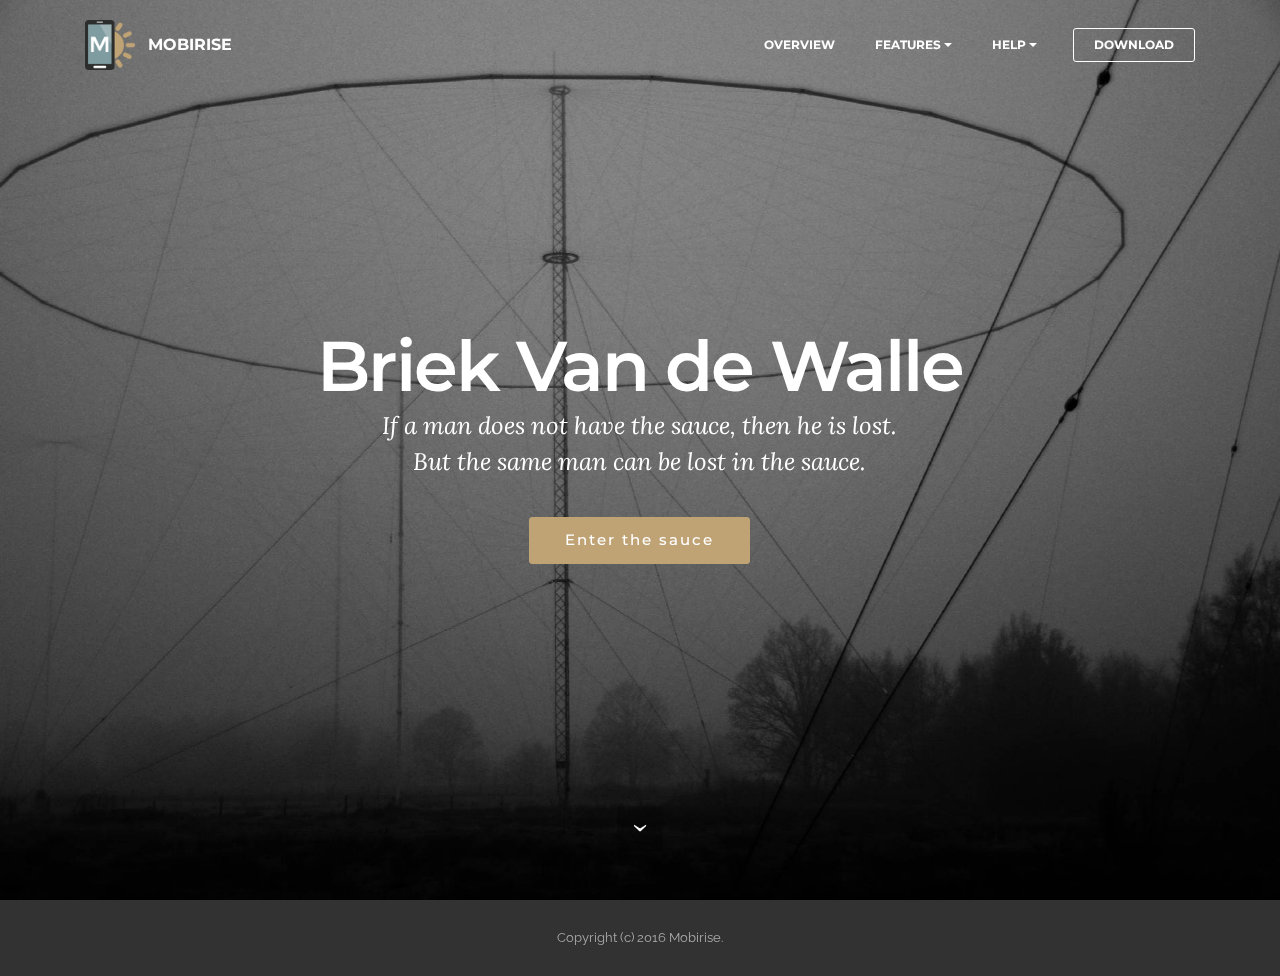
<file: index.html>
<!DOCTYPE html>
<html>
<head>
  <!-- Site made with Mobirise Website Builder v3.9.2, https://mobirise.com -->
  <meta charset="UTF-8">
  <meta http-equiv="X-UA-Compatible" content="IE=edge">
  <meta name="generator" content="Mobirise v3.9.2, mobirise.com">
  <meta name="viewport" content="width=device-width, initial-scale=1">
  <link rel="shortcut icon" href="assets/images/logo.png" type="image/x-icon">
  <meta name="description" content="">
  
  <link rel="stylesheet" href="https://fonts.googleapis.com/css?family=Lora:400,700,400italic,700italic&amp;subset=latin">
  <link rel="stylesheet" href="https://fonts.googleapis.com/css?family=Montserrat:400,700">
  <link rel="stylesheet" href="https://fonts.googleapis.com/css?family=Raleway:100,100i,200,200i,300,300i,400,400i,500,500i,600,600i,700,700i,800,800i,900,900i">
  <link rel="stylesheet" href="assets/bootstrap-material-design-font/css/material.css">
  <link rel="stylesheet" href="assets/tether/tether.min.css">
  <link rel="stylesheet" href="assets/bootstrap/css/bootstrap.min.css">
  <link rel="stylesheet" href="assets/animate.css/animate.min.css">
  <link rel="stylesheet" href="assets/dropdown/css/style.css">
  <link rel="stylesheet" href="assets/theme/css/style.css">
  <link rel="stylesheet" href="assets/mobirise/css/mbr-additional.css" type="text/css">
  
  
  
</head>
<body>
<section id="menu-0">

    <nav class="navbar navbar-dropdown bg-color transparent navbar-fixed-top">
        <div class="container">

            <div class="mbr-table">
                <div class="mbr-table-cell">

                    <div class="navbar-brand">
                        <a href="https://mobirise.com" class="navbar-logo"><img src="assets/images/logo.png" alt="Mobirise"></a>
                        <a class="navbar-caption" href="https://mobirise.com">MOBIRISE</a>
                    </div>

                </div>
                <div class="mbr-table-cell">

                    <button class="navbar-toggler pull-xs-right hidden-md-up" type="button" data-toggle="collapse" data-target="#exCollapsingNavbar">
                        <div class="hamburger-icon"></div>
                    </button>

                    <ul class="nav-dropdown collapse pull-xs-right nav navbar-nav navbar-toggleable-sm" id="exCollapsingNavbar"><li class="nav-item"><a class="nav-link link" href="https://mobirise.com/">OVERVIEW</a></li><li class="nav-item dropdown"><a class="nav-link link dropdown-toggle" data-toggle="dropdown-submenu" href="https://mobirise.com/">FEATURES</a><div class="dropdown-menu"><a class="dropdown-item" href="https://mobirise.com/">Mobile friendly</a><a class="dropdown-item" href="https://mobirise.com/">Based on Bootstrap</a><div class="dropdown"><a class="dropdown-item dropdown-toggle" data-toggle="dropdown-submenu" href="https://mobirise.com/">Trendy blocks</a><div class="dropdown-menu dropdown-submenu"><a class="dropdown-item" href="https://mobirise.com/">Image/content slider</a><a class="dropdown-item" href="https://mobirise.com/">Contact forms</a><a class="dropdown-item" href="https://mobirise.com/">Image gallery</a><a class="dropdown-item" href="https://mobirise.com/">Mobile menu</a><a class="dropdown-item" href="https://mobirise.com/">Google maps</a><a class="dropdown-item" href="https://mobirise.com/">Social buttons</a><a class="dropdown-item" href="https://mobirise.com/">Google fonts</a><a class="dropdown-item" href="https://mobirise.com/">Video background</a></div></div><a class="dropdown-item" href="https://mobirise.com/">Host anywhere</a></div></li><li class="nav-item dropdown"><a class="nav-link link dropdown-toggle" data-toggle="dropdown-submenu" href="https://mobirise.com/">HELP</a><div class="dropdown-menu"><a class="dropdown-item" href="http://forums.mobirise.com/">Forum</a><a class="dropdown-item" href="https://mobirise.com/">Tutorials</a><a class="dropdown-item" href="https://mobirise.com/">Contact us</a></div></li><li class="nav-item nav-btn"><a class="nav-link btn btn-white btn-white-outline" href="https://mobirise.com/">DOWNLOAD</a></li></ul>
                    <button hidden="" class="navbar-toggler navbar-close" type="button" data-toggle="collapse" data-target="#exCollapsingNavbar">
                        <div class="close-icon"></div>
                    </button>

                </div>
            </div>

        </div>
    </nav>

</section>

<section class="engine"><a rel="external" href="https://mobirise.com">top html website creator</a></section><section class="mbr-section mbr-section-hero mbr-section-full mbr-parallax-background mbr-section-with-arrow" id="header1-1" style="background-image: url(assets/images/beeld-4-2000x1324-84.jpg);">

    

    <div class="mbr-table-cell">

        <div class="container">
            <div class="row">
                <div class="mbr-section col-md-10 col-md-offset-1 text-xs-center">

                    <h1 class="mbr-section-title display-1">Briek Van de Walle</h1>
                    <p class="mbr-section-lead lead">If a man does not have the sauce, then he is lost.<br>But the same man can be lost in the sauce.</p>
                    <div class="mbr-section-btn"><a class="btn btn-lg btn-primary" href="https://mobirise.com">Enter the sauce</a> </div>
                </div>
            </div>
        </div>
    </div>

    <div class="mbr-arrow mbr-arrow-floating" aria-hidden="true"><a href="#footer1-2"><i class="mbr-arrow-icon"></i></a></div>

</section>

<footer class="mbr-small-footer mbr-section mbr-section-nopadding" id="footer1-2" style="background-color: rgb(50, 50, 50); padding-top: 1.75rem; padding-bottom: 1.75rem;">
    
    <div class="container">
        <p class="text-xs-center">Copyright (c) 2016 Mobirise.</p>
    </div>
</footer>


  <script src="assets/web/assets/jquery/jquery.min.js"></script>
  <script src="assets/tether/tether.min.js"></script>
  <script src="assets/bootstrap/js/bootstrap.min.js"></script>
  <script src="assets/smooth-scroll/SmoothScroll.js"></script>
  <script src="assets/viewportChecker/jquery.viewportchecker.js"></script>
  <script src="assets/dropdown/js/script.min.js"></script>
  <script src="assets/touchSwipe/jquery.touchSwipe.min.js"></script>
  <script src="assets/jarallax/jarallax.js"></script>
  <script src="assets/theme/js/script.js"></script>
  
  
  <input name="animation" type="hidden">
  </body>
</html>
</file>
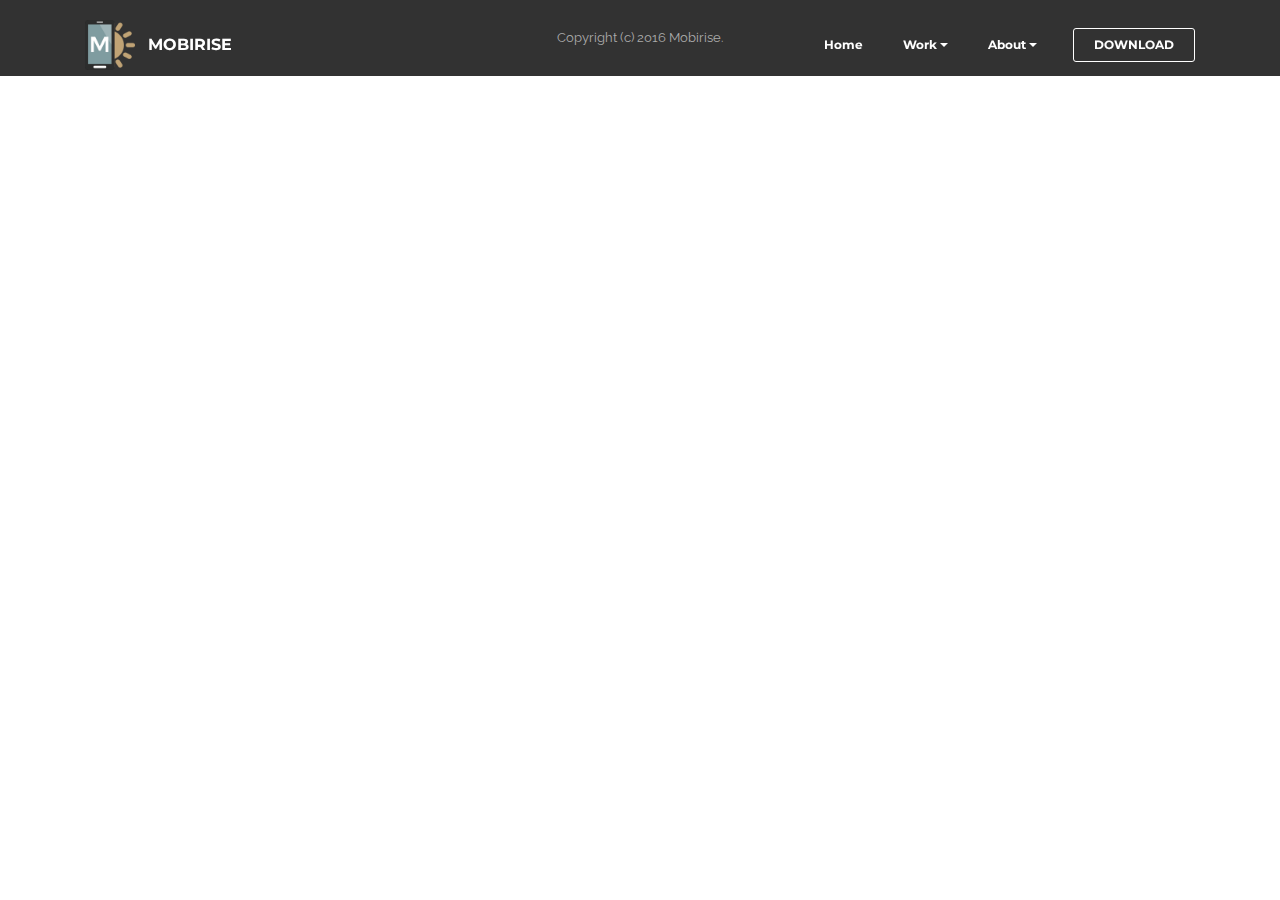
<file: page2.html>
<!DOCTYPE html>
<html>
<head>
  <!-- Site made with Mobirise Website Builder v3.9.2, https://mobirise.com -->
  <meta charset="UTF-8">
  <meta http-equiv="X-UA-Compatible" content="IE=edge">
  <meta name="generator" content="Mobirise v3.9.2, mobirise.com">
  <meta name="viewport" content="width=device-width, initial-scale=1">
  <link rel="shortcut icon" href="assets/images/logo.png" type="image/x-icon">
  <meta name="description" content="">
  
  <link rel="stylesheet" href="https://fonts.googleapis.com/css?family=Lora:400,700,400italic,700italic&amp;subset=latin">
  <link rel="stylesheet" href="https://fonts.googleapis.com/css?family=Montserrat:400,700">
  <link rel="stylesheet" href="https://fonts.googleapis.com/css?family=Raleway:100,100i,200,200i,300,300i,400,400i,500,500i,600,600i,700,700i,800,800i,900,900i">
  <link rel="stylesheet" href="assets/bootstrap-material-design-font/css/material.css">
  <link rel="stylesheet" href="assets/tether/tether.min.css">
  <link rel="stylesheet" href="assets/bootstrap/css/bootstrap.min.css">
  <link rel="stylesheet" href="assets/animate.css/animate.min.css">
  <link rel="stylesheet" href="assets/dropdown/css/style.css">
  <link rel="stylesheet" href="assets/theme/css/style.css">
  <link rel="stylesheet" href="assets/mobirise/css/mbr-additional.css" type="text/css">
  
  
  
</head>
<body>
<section id="menu-8">

    <nav class="navbar navbar-dropdown bg-color transparent navbar-fixed-top">
        <div class="container">

            <div class="mbr-table">
                <div class="mbr-table-cell">

                    <div class="navbar-brand">
                        <a href="https://mobirise.com" class="navbar-logo"><img src="assets/images/logo.png" alt="Mobirise"></a>
                        <a class="navbar-caption" href="https://mobirise.com">MOBIRISE</a>
                    </div>

                </div>
                <div class="mbr-table-cell">

                    <button class="navbar-toggler pull-xs-right hidden-md-up" type="button" data-toggle="collapse" data-target="#exCollapsingNavbar">
                        <div class="hamburger-icon"></div>
                    </button>

                    <ul class="nav-dropdown collapse pull-xs-right nav navbar-nav navbar-toggleable-sm" id="exCollapsingNavbar"><li class="nav-item"><a class="nav-link link" href="https://mobirise.com/">Home</a></li><li class="nav-item dropdown"><a class="nav-link link dropdown-toggle" data-toggle="dropdown-submenu" href="https://mobirise.com/" aria-expanded="false">Work</a><div class="dropdown-menu"><a class="dropdown-item" href="https://mobirise.com/">Mobile friendly</a><a class="dropdown-item" href="https://mobirise.com/">Based on Bootstrap</a><div class="dropdown"><a class="dropdown-item dropdown-toggle" data-toggle="dropdown-submenu" href="https://mobirise.com/">Trendy blocks</a><div class="dropdown-menu dropdown-submenu"><a class="dropdown-item" href="https://mobirise.com/">Image/content slider</a><a class="dropdown-item" href="https://mobirise.com/">Contact forms</a><a class="dropdown-item" href="https://mobirise.com/">Image gallery</a><a class="dropdown-item" href="https://mobirise.com/">Mobile menu</a><a class="dropdown-item" href="https://mobirise.com/">Google maps</a><a class="dropdown-item" href="https://mobirise.com/">Social buttons</a><a class="dropdown-item" href="https://mobirise.com/">Google fonts</a><a class="dropdown-item" href="https://mobirise.com/">Video background</a></div></div><a class="dropdown-item" href="https://mobirise.com/">Host anywhere</a></div></li><li class="nav-item dropdown"><a class="nav-link link dropdown-toggle" data-toggle="dropdown-submenu" href="https://mobirise.com/" aria-expanded="false">About</a><div class="dropdown-menu"><a class="dropdown-item" href="http://forums.mobirise.com/">Forum</a><a class="dropdown-item" href="https://mobirise.com/">Tutorials</a><a class="dropdown-item" href="https://mobirise.com/">Contact us</a></div></li><li class="nav-item nav-btn"><a class="nav-link btn btn-white btn-white-outline" href="https://mobirise.com/">DOWNLOAD</a></li></ul>
                    <button hidden="" class="navbar-toggler navbar-close" type="button" data-toggle="collapse" data-target="#exCollapsingNavbar">
                        <div class="close-icon"></div>
                    </button>

                </div>
            </div>

        </div>
    </nav>

</section>

<section class="engine"><a rel="external" href="https://mobirise.com">easy drag and drop website development software</a></section><footer class="mbr-small-footer mbr-section mbr-section-nopadding mbr-after-navbar" id="footer1-9" style="background-color: rgb(50, 50, 50); padding-top: 1.75rem; padding-bottom: 1.75rem;">
    
    <div class="container">
        <p class="text-xs-center">Copyright (c) 2016 Mobirise.</p>
    </div>
</footer>


  <script src="assets/web/assets/jquery/jquery.min.js"></script>
  <script src="assets/tether/tether.min.js"></script>
  <script src="assets/bootstrap/js/bootstrap.min.js"></script>
  <script src="assets/smooth-scroll/SmoothScroll.js"></script>
  <script src="assets/viewportChecker/jquery.viewportchecker.js"></script>
  <script src="assets/dropdown/js/script.min.js"></script>
  <script src="assets/touchSwipe/jquery.touchSwipe.min.js"></script>
  <script src="assets/theme/js/script.js"></script>
  
  
  <input name="animation" type="hidden">
  </body>
</html>
</file>
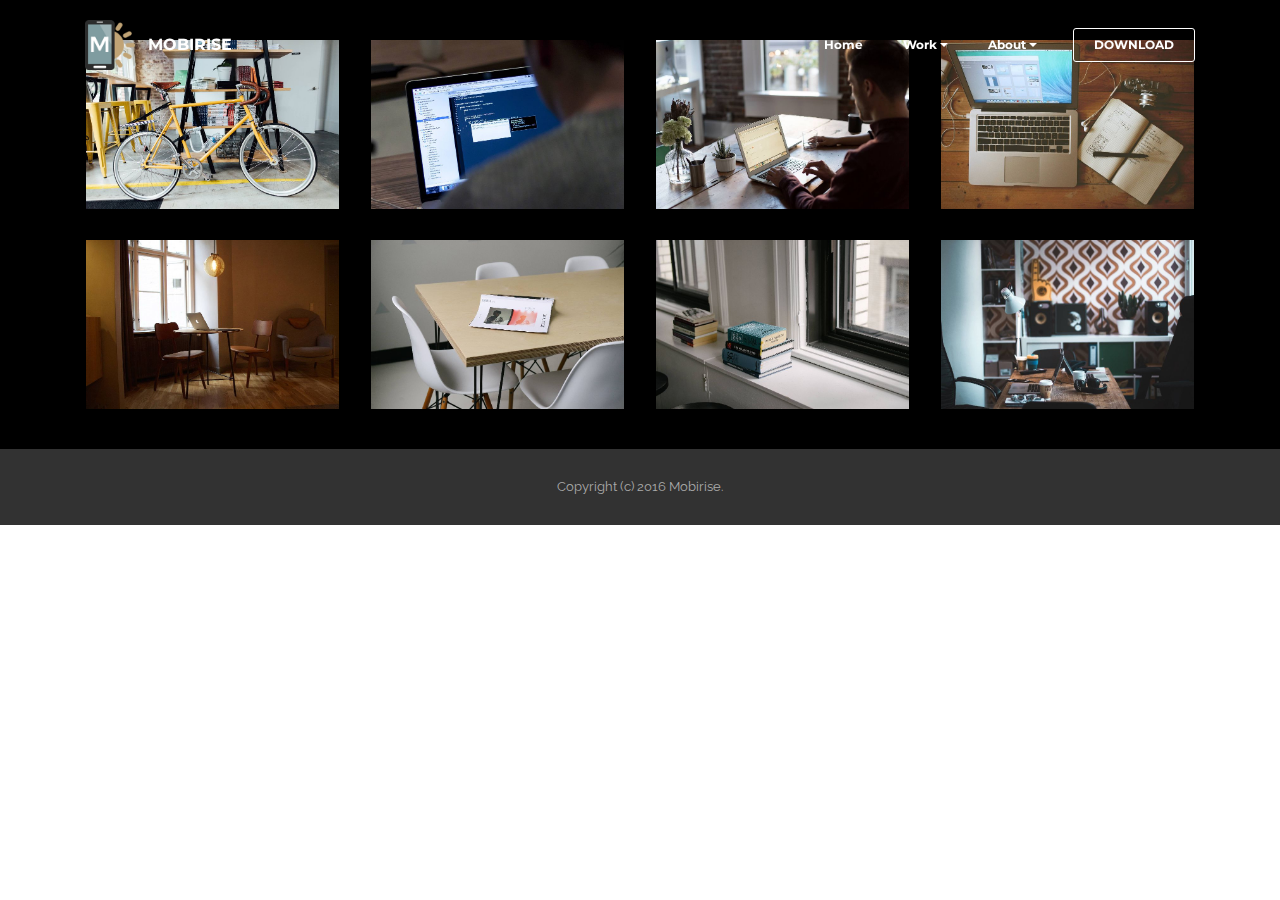
<file: Work.html>
<!DOCTYPE html>
<html>
<head>
  <!-- Site made with Mobirise Website Builder v3.9.2, https://mobirise.com -->
  <meta charset="UTF-8">
  <meta http-equiv="X-UA-Compatible" content="IE=edge">
  <meta name="generator" content="Mobirise v3.9.2, mobirise.com">
  <meta name="viewport" content="width=device-width, initial-scale=1">
  <link rel="shortcut icon" href="assets/images/logo.png" type="image/x-icon">
  <meta name="description" content="">
  
  <link rel="stylesheet" href="https://fonts.googleapis.com/css?family=Lora:400,700,400italic,700italic&amp;subset=latin">
  <link rel="stylesheet" href="https://fonts.googleapis.com/css?family=Montserrat:400,700">
  <link rel="stylesheet" href="https://fonts.googleapis.com/css?family=Raleway:100,100i,200,200i,300,300i,400,400i,500,500i,600,600i,700,700i,800,800i,900,900i">
  <link rel="stylesheet" href="assets/bootstrap-material-design-font/css/material.css">
  <link rel="stylesheet" href="assets/et-line-font-plugin/style.css">
  <link rel="stylesheet" href="assets/tether/tether.min.css">
  <link rel="stylesheet" href="assets/bootstrap/css/bootstrap.min.css">
  <link rel="stylesheet" href="assets/animate.css/animate.min.css">
  <link rel="stylesheet" href="assets/dropdown/css/style.css">
  <link rel="stylesheet" href="assets/theme/css/style.css">
  <link rel="stylesheet" href="assets/mobirise-gallery/style.css">
  <link rel="stylesheet" href="assets/mobirise/css/mbr-additional.css" type="text/css">
  
  
  
</head>
<body>
<section id="menu-5">

    <nav class="navbar navbar-dropdown bg-color transparent navbar-fixed-top">
        <div class="container">

            <div class="mbr-table">
                <div class="mbr-table-cell">

                    <div class="navbar-brand">
                        <a href="https://mobirise.com" class="navbar-logo"><img src="assets/images/logo.png" alt="Mobirise"></a>
                        <a class="navbar-caption" href="https://mobirise.com">MOBIRISE</a>
                    </div>

                </div>
                <div class="mbr-table-cell">

                    <button class="navbar-toggler pull-xs-right hidden-md-up" type="button" data-toggle="collapse" data-target="#exCollapsingNavbar">
                        <div class="hamburger-icon"></div>
                    </button>

                    <ul class="nav-dropdown collapse pull-xs-right nav navbar-nav navbar-toggleable-sm" id="exCollapsingNavbar"><li class="nav-item"><a class="nav-link link" href="https://mobirise.com/">Home</a></li><li class="nav-item dropdown"><a class="nav-link link dropdown-toggle" data-toggle="dropdown-submenu" href="https://mobirise.com/" aria-expanded="false">Work</a><div class="dropdown-menu"><a class="dropdown-item" href="https://mobirise.com/">Mobile friendly</a><a class="dropdown-item" href="https://mobirise.com/">Based on Bootstrap</a><div class="dropdown"><a class="dropdown-item dropdown-toggle" data-toggle="dropdown-submenu" href="https://mobirise.com/">Trendy blocks</a><div class="dropdown-menu dropdown-submenu"><a class="dropdown-item" href="https://mobirise.com/">Image/content slider</a><a class="dropdown-item" href="https://mobirise.com/">Contact forms</a><a class="dropdown-item" href="https://mobirise.com/">Image gallery</a><a class="dropdown-item" href="https://mobirise.com/">Mobile menu</a><a class="dropdown-item" href="https://mobirise.com/">Google maps</a><a class="dropdown-item" href="https://mobirise.com/">Social buttons</a><a class="dropdown-item" href="https://mobirise.com/">Google fonts</a><a class="dropdown-item" href="https://mobirise.com/">Video background</a></div></div><a class="dropdown-item" href="https://mobirise.com/">Host anywhere</a></div></li><li class="nav-item dropdown"><a class="nav-link link dropdown-toggle" data-toggle="dropdown-submenu" href="https://mobirise.com/" aria-expanded="false">About</a><div class="dropdown-menu"><a class="dropdown-item" href="http://forums.mobirise.com/">Forum</a><a class="dropdown-item" href="https://mobirise.com/">Tutorials</a><a class="dropdown-item" href="https://mobirise.com/">Contact us</a></div></li><li class="nav-item nav-btn"><a class="nav-link btn btn-white btn-white-outline" href="https://mobirise.com/">DOWNLOAD</a></li></ul>
                    <button hidden="" class="navbar-toggler navbar-close" type="button" data-toggle="collapse" data-target="#exCollapsingNavbar">
                        <div class="close-icon"></div>
                    </button>

                </div>
            </div>

        </div>
    </nav>

</section>

<section class="engine"><a rel="external" href="https://mobirise.com">easy bootstrap web page generator</a></section><section class="mbr-gallery mbr-section mbr-section-nopadding mbr-slider-carousel mbr-after-navbar" id="gallery3-7" data-filter="false" style="background-color: rgb(0, 0, 0); padding-top: 1.5rem; padding-bottom: 1.5rem;">
    <!-- Filter -->
    

    <!-- Gallery -->
    <div class="mbr-gallery-row container">
        <div class=" mbr-gallery-layout-default">
            <div>
                <div>
                    <div class="mbr-gallery-item mbr-gallery-item__mobirise3 mbr-gallery-item--p1" data-tags="Awesome" data-video-url="false">
                        <div href="#lb-gallery3-7" data-slide-to="0" data-toggle="modal">
                            
                            

                            <img alt="" src="assets/images/bike-small.jpg">
                            
                            <span class="icon-focus"></span>
                            
                        </div>
                    </div><div class="mbr-gallery-item mbr-gallery-item__mobirise3 mbr-gallery-item--p1" data-tags="Responsive" data-video-url="false">
                        <div href="#lb-gallery3-7" data-slide-to="1" data-toggle="modal">
                            
                            

                            <img alt="" src="assets/images/code-man-small.jpg">
                            
                            <span class="icon-focus"></span>
                            
                        </div>
                    </div><div class="mbr-gallery-item mbr-gallery-item__mobirise3 mbr-gallery-item--p1" data-tags="Creative" data-video-url="false">
                        <div href="#lb-gallery3-7" data-slide-to="2" data-toggle="modal">
                            
                            

                            <img alt="" src="assets/images/coworkers-small.jpg">
                            
                            <span class="icon-focus"></span>
                            
                        </div>
                    </div><div class="mbr-gallery-item mbr-gallery-item__mobirise3 mbr-gallery-item--p1" data-tags="Animated" data-video-url="false">
                        <div href="#lb-gallery3-7" data-slide-to="3" data-toggle="modal">
                            
                            

                            <img alt="" src="assets/images/desktop-small.jpg">
                            
                            <span class="icon-focus"></span>
                            
                        </div>
                    </div><div class="mbr-gallery-item mbr-gallery-item__mobirise3 mbr-gallery-item--p1" data-tags="Awesome" data-video-url="false">
                        <div href="#lb-gallery3-7" data-slide-to="4" data-toggle="modal">
                            
                            

                            <img alt="" src="assets/images/room-laptop-small.jpg">
                            
                            <span class="icon-focus"></span>
                            
                        </div>
                    </div><div class="mbr-gallery-item mbr-gallery-item__mobirise3 mbr-gallery-item--p1" data-tags="Beautiful" data-video-url="false">
                        <div href="#lb-gallery3-7" data-slide-to="5" data-toggle="modal">
                            
                            

                            <img alt="" src="assets/images/table-small.jpg">
                            
                            <span class="icon-focus"></span>
                            
                        </div>
                    </div><div class="mbr-gallery-item mbr-gallery-item__mobirise3 mbr-gallery-item--p1" data-tags="Responsive" data-video-url="false">
                        <div href="#lb-gallery3-7" data-slide-to="6" data-toggle="modal">
                            
                            

                            <img alt="" src="assets/images/windows-books-small.jpg">
                            
                            <span class="icon-focus"></span>
                            
                        </div>
                    </div><div class="mbr-gallery-item mbr-gallery-item__mobirise3 mbr-gallery-item--p1" data-tags="Animated" data-video-url="false">
                        <div href="#lb-gallery3-7" data-slide-to="7" data-toggle="modal">
                            
                            

                            <img alt="" src="assets/images/working-area-small.jpg">
                            
                            <span class="icon-focus"></span>
                            
                        </div>
                    </div>
                </div>
            </div>
            <div class="clearfix"></div>
        </div>
    </div>

    <!-- Lightbox -->
    <div data-app-prevent-settings="" class="mbr-slider modal fade carousel slide" tabindex="-1" data-keyboard="true" data-interval="false" id="lb-gallery3-7">
        <div class="modal-dialog">
            <div class="modal-content">
                <div class="modal-body">
                    <ol class="carousel-indicators">
                        <li data-app-prevent-settings="" data-target="#lb-gallery3-7" class=" active" data-slide-to="0"></li><li data-app-prevent-settings="" data-target="#lb-gallery3-7" data-slide-to="1"></li><li data-app-prevent-settings="" data-target="#lb-gallery3-7" data-slide-to="2"></li><li data-app-prevent-settings="" data-target="#lb-gallery3-7" data-slide-to="3"></li><li data-app-prevent-settings="" data-target="#lb-gallery3-7" data-slide-to="4"></li><li data-app-prevent-settings="" data-target="#lb-gallery3-7" data-slide-to="5"></li><li data-app-prevent-settings="" data-target="#lb-gallery3-7" data-slide-to="6"></li><li data-app-prevent-settings="" data-target="#lb-gallery3-7" data-slide-to="7"></li>
                    </ol>
                    <div class="carousel-inner">
                        <div class="carousel-item active">
                            <img alt="" src="assets/images/bike.jpg">
                        </div><div class="carousel-item">
                            <img alt="" src="assets/images/code-man.jpg">
                        </div><div class="carousel-item">
                            <img alt="" src="assets/images/coworkers.jpg">
                        </div><div class="carousel-item">
                            <img alt="" src="assets/images/desktop.jpg">
                        </div><div class="carousel-item">
                            <img alt="" src="assets/images/room-laptop.jpg">
                        </div><div class="carousel-item">
                            <img alt="" src="assets/images/table.jpg">
                        </div><div class="carousel-item">
                            <img alt="" src="assets/images/windows-books.jpg">
                        </div><div class="carousel-item">
                            <img alt="" src="assets/images/working-area.jpg">
                        </div>
                    </div>
                    <a class="left carousel-control" role="button" data-slide="prev" href="#lb-gallery3-7">
                        <span class="icon-prev" aria-hidden="true"></span>
                        <span class="sr-only">Previous</span>
                    </a>
                    <a class="right carousel-control" role="button" data-slide="next" href="#lb-gallery3-7">
                        <span class="icon-next" aria-hidden="true"></span>
                        <span class="sr-only">Next</span>
                    </a>

                    <a class="close" href="#" role="button" data-dismiss="modal">
                        <span aria-hidden="true">×</span>
                        <span class="sr-only">Close</span>
                    </a>
                </div>
            </div>
        </div>
    </div>
</section>

<footer class="mbr-small-footer mbr-section mbr-section-nopadding" id="footer1-6" style="background-color: rgb(50, 50, 50); padding-top: 1.75rem; padding-bottom: 1.75rem;">
    
    <div class="container">
        <p class="text-xs-center">Copyright (c) 2016 Mobirise.</p>
    </div>
</footer>


  <script src="assets/web/assets/jquery/jquery.min.js"></script>
  <script src="assets/tether/tether.min.js"></script>
  <script src="assets/bootstrap/js/bootstrap.min.js"></script>
  <script src="assets/smooth-scroll/SmoothScroll.js"></script>
  <script src="assets/viewportChecker/jquery.viewportchecker.js"></script>
  <script src="assets/dropdown/js/script.min.js"></script>
  <script src="assets/touchSwipe/jquery.touchSwipe.min.js"></script>
  <script src="assets/masonry/masonry.pkgd.min.js"></script>
  <script src="assets/imagesloaded/imagesloaded.pkgd.min.js"></script>
  <script src="assets/bootstrap-carousel-swipe/bootstrap-carousel-swipe.js"></script>
  <script src="assets/theme/js/script.js"></script>
  <script src="assets/mobirise-gallery/player.min.js"></script>
  <script src="assets/mobirise-gallery/script.js"></script>
  
  
  <input name="animation" type="hidden">
  </body>
</html>
</file>
<file: assets/bootstrap-material-design-font/css/material.css>
@font-face {
  font-family: 'Material-Design-Icons';
  src: url('../fonts/Material-Design-Icons.eot?3ocs8m');
  src: url('../fonts/Material-Design-Icons.eot?#iefix3ocs8m') format('embedded-opentype'), url('../fonts/Material-Design-Icons.woff?3ocs8m') format('woff'), url('../fonts/Material-Design-Icons.ttf?3ocs8m') format('truetype'), url('../fonts/Material-Design-Icons.svg?3ocs8m#Material-Design-Icons') format('svg');
  font-weight: normal;
  font-style: normal;
}
[class^="mdi-"],
[class*="mdi-"] {
  speak: none;
  display: inline-block;
  font-style: normal;
  font-variant:normal;
  font-weight:normal;
  /*font-size:24px;*/
  line-height:1;
  font-family:'Material-Design-Icons' !important;
  text-rendering: auto;
  
  -webkit-font-smoothing: antialiased;
  -moz-osx-font-smoothing: grayscale;
  -webkit-transform: translate(0, 0);
      -ms-transform: translate(0, 0);
          transform: translate(0, 0);
}
[class^="mdi-"]:before,
[class*="mdi-"]:before {
  display: inline-block;
  speak: none;
  text-decoration: inherit;
}
[class^="mdi-"].pull-left,
[class*="mdi-"].pull-left {
  margin-right: .3em;
}
[class^="mdi-"].pull-right,
[class*="mdi-"].pull-right {
  margin-left: .3em;
}
[class^="mdi-"].mdi-lg:before,
[class*="mdi-"].mdi-lg:before,
[class^="mdi-"].mdi-lg:after,
[class*="mdi-"].mdi-lg:after {
  font-size: 1.33333333em;
  line-height: 0.75em;
  vertical-align: -15%;
}
[class^="mdi-"].mdi-2x:before,
[class*="mdi-"].mdi-2x:before,
[class^="mdi-"].mdi-2x:after,
[class*="mdi-"].mdi-2x:after {
  font-size: 2em;
}
[class^="mdi-"].mdi-3x:before,
[class*="mdi-"].mdi-3x:before,
[class^="mdi-"].mdi-3x:after,
[class*="mdi-"].mdi-3x:after {
  font-size: 3em;
}
[class^="mdi-"].mdi-4x:before,
[class*="mdi-"].mdi-4x:before,
[class^="mdi-"].mdi-4x:after,
[class*="mdi-"].mdi-4x:after {
  font-size: 4em;
}
[class^="mdi-"].mdi-5x:before,
[class*="mdi-"].mdi-5x:before,
[class^="mdi-"].mdi-5x:after,
[class*="mdi-"].mdi-5x:after {
  font-size: 5em;
}
[class^="mdi-device-signal-cellular-"]:after,
[class^="mdi-device-battery-"]:after,
[class^="mdi-device-battery-charging-"]:after,
[class^="mdi-device-signal-cellular-connected-no-internet-"]:after,
[class^="mdi-device-signal-wifi-"]:after,
[class^="mdi-device-signal-wifi-statusbar-not-connected"]:after,
.mdi-device-network-wifi:after {
  opacity: .3;
  position: absolute;
  left: 0;
  top: 0;
  z-index: 1;
  display: inline-block;
  speak: none;
  text-decoration: inherit;
}
[class^="mdi-device-signal-cellular-"]:after {
  content: "\e758";
}
[class^="mdi-device-battery-"]:after {
  content: "\e735";
}
[class^="mdi-device-battery-charging-"]:after {
  content: "\e733";
}
[class^="mdi-device-signal-cellular-connected-no-internet-"]:after {
  content: "\e75d";
}
[class^="mdi-device-signal-wifi-"]:after,
.mdi-device-network-wifi:after {
  content: "\e765";
}
[class^="mdi-device-signal-wifi-statusbasr-not-connected"]:after {
  content: "\e8f7";
}
.mdi-device-signal-cellular-off:after,
.mdi-device-signal-cellular-null:after,
.mdi-device-signal-cellular-no-sim:after,
.mdi-device-signal-wifi-off:after,
.mdi-device-signal-wifi-4-bar:after,
.mdi-device-signal-cellular-4-bar:after,
.mdi-device-battery-alert:after,
.mdi-device-signal-cellular-connected-no-internet-4-bar:after,
.mdi-device-battery-std:after,
.mdi-device-battery-full .mdi-device-battery-unknown:after {
  content: "";
}
.mdi-fw {
  width: 1.28571429em;
  text-align: center;
}
.mdi-ul {
  padding-left: 0;
  margin-left: 2.14285714em;
  list-style-type: none;
}
.mdi-ul > li {
  position: relative;
}
.mdi-li {
  position: absolute;
  left: -2.14285714em;
  width: 2.14285714em;
  top: 0.14285714em;
  text-align: center;
}
.mdi-li.mdi-lg {
  left: -1.85714286em;
}
.mdi-border {
  padding: .2em .25em .15em;
  border: solid 0.08em #eeeeee;
  border-radius: .1em;
}
.mdi-spin {
  -webkit-animation: mdi-spin 2s infinite linear;
  animation: mdi-spin 2s infinite linear;
  -webkit-transform-origin: 50% 50%;
  -ms-transform-origin: 50% 50%;
      transform-origin: 50% 50%;
}
.mdi-pulse {
  -webkit-animation: mdi-spin 1s steps(8) infinite;
  animation: mdi-spin 1s steps(8) infinite;
  -webkit-transform-origin: 50% 50%;
  -ms-transform-origin: 50% 50%;
      transform-origin: 50% 50%;
}
@-webkit-keyframes mdi-spin {
  0% {
    -webkit-transform: rotate(0deg);
    transform: rotate(0deg);
  }
  100% {
    -webkit-transform: rotate(359deg);
    transform: rotate(359deg);
  }
}
@keyframes mdi-spin {
  0% {
    -webkit-transform: rotate(0deg);
    transform: rotate(0deg);
  }
  100% {
    -webkit-transform: rotate(359deg);
    transform: rotate(359deg);
  }
}
.mdi-rotate-90 {
  filter: progid:DXImageTransform.Microsoft.BasicImage(rotation=1);
  -webkit-transform: rotate(90deg);
  -ms-transform: rotate(90deg);
  transform: rotate(90deg);
}
.mdi-rotate-180 {
  filter: progid:DXImageTransform.Microsoft.BasicImage(rotation=2);
  -webkit-transform: rotate(180deg);
  -ms-transform: rotate(180deg);
  transform: rotate(180deg);
}
.mdi-rotate-270 {
  filter: progid:DXImageTransform.Microsoft.BasicImage(rotation=3);
  -webkit-transform: rotate(270deg);
  -ms-transform: rotate(270deg);
  transform: rotate(270deg);
}
.mdi-flip-horizontal {
  filter: progid:DXImageTransform.Microsoft.BasicImage(rotation=0, mirror=1);
  -webkit-transform: scale(-1, 1);
  -ms-transform: scale(-1, 1);
  transform: scale(-1, 1);
}
.mdi-flip-vertical {
  filter: progid:DXImageTransform.Microsoft.BasicImage(rotation=2, mirror=1);
  -webkit-transform: scale(1, -1);
  -ms-transform: scale(1, -1);
  transform: scale(1, -1);
}
:root .mdi-rotate-90,
:root .mdi-rotate-180,
:root .mdi-rotate-270,
:root .mdi-flip-horizontal,
:root .mdi-flip-vertical {
  -webkit-filter: none;
          filter: none;
}
.mdi-stack {
  position: relative;
  display: inline-block;
  width: 2em;
  height: 2em;
  line-height: 2em;
  vertical-align: middle;
}
.mdi-stack-1x,
.mdi-stack-2x {
  position: absolute;
  left: 0;
  width: 100%;
  text-align: center;
}
.mdi-stack-1x {
  line-height: inherit;
}
.mdi-stack-2x {
  font-size: 2em;
}
.mdi-inverse {
  color: #ffffff;
}
/* Start Icons */
.mdi-action-3d-rotation:before {
  content: "\e600";
}
.mdi-action-accessibility:before {
  content: "\e601";
}
.mdi-action-account-balance-wallet:before {
  content: "\e602";
}
.mdi-action-account-balance:before {
  content: "\e603";
}
.mdi-action-account-box:before {
  content: "\e604";
}
.mdi-action-account-child:before {
  content: "\e605";
}
.mdi-action-account-circle:before {
  content: "\e606";
}
.mdi-action-add-shopping-cart:before {
  content: "\e607";
}
.mdi-action-alarm-add:before {
  content: "\e608";
}
.mdi-action-alarm-off:before {
  content: "\e609";
}
.mdi-action-alarm-on:before {
  content: "\e60a";
}
.mdi-action-alarm:before {
  content: "\e60b";
}
.mdi-action-android:before {
  content: "\e60c";
}
.mdi-action-announcement:before {
  content: "\e60d";
}
.mdi-action-aspect-ratio:before {
  content: "\e60e";
}
.mdi-action-assessment:before {
  content: "\e60f";
}
.mdi-action-assignment-ind:before {
  content: "\e610";
}
.mdi-action-assignment-late:before {
  content: "\e611";
}
.mdi-action-assignment-return:before {
  content: "\e612";
}
.mdi-action-assignment-returned:before {
  content: "\e613";
}
.mdi-action-assignment-turned-in:before {
  content: "\e614";
}
.mdi-action-assignment:before {
  content: "\e615";
}
.mdi-action-autorenew:before {
  content: "\e616";
}
.mdi-action-backup:before {
  content: "\e617";
}
.mdi-action-book:before {
  content: "\e618";
}
.mdi-action-bookmark-outline:before {
  content: "\e619";
}
.mdi-action-bookmark:before {
  content: "\e61a";
}
.mdi-action-bug-report:before {
  content: "\e61b";
}
.mdi-action-cached:before {
  content: "\e61c";
}
.mdi-action-check-circle:before {
  content: "\e61d";
}
.mdi-action-class:before {
  content: "\e61e";
}
.mdi-action-credit-card:before {
  content: "\e61f";
}
.mdi-action-dashboard:before {
  content: "\e620";
}
.mdi-action-delete:before {
  content: "\e621";
}
.mdi-action-description:before {
  content: "\e622";
}
.mdi-action-dns:before {
  content: "\e623";
}
.mdi-action-done-all:before {
  content: "\e624";
}
.mdi-action-done:before {
  content: "\e625";
}
.mdi-action-event:before {
  content: "\e626";
}
.mdi-action-exit-to-app:before {
  content: "\e627";
}
.mdi-action-explore:before {
  content: "\e628";
}
.mdi-action-extension:before {
  content: "\e629";
}
.mdi-action-face-unlock:before {
  content: "\e62a";
}
.mdi-action-favorite-outline:before {
  content: "\e62b";
}
.mdi-action-favorite:before {
  content: "\e62c";
}
.mdi-action-find-in-page:before {
  content: "\e62d";
}
.mdi-action-find-replace:before {
  content: "\e62e";
}
.mdi-action-flip-to-back:before {
  content: "\e62f";
}
.mdi-action-flip-to-front:before {
  content: "\e630";
}
.mdi-action-get-app:before {
  content: "\e631";
}
.mdi-action-grade:before {
  content: "\e632";
}
.mdi-action-group-work:before {
  content: "\e633";
}
.mdi-action-help:before {
  content: "\e634";
}
.mdi-action-highlight-remove:before {
  content: "\e635";
}
.mdi-action-history:before {
  content: "\e636";
}
.mdi-action-home:before {
  content: "\e637";
}
.mdi-action-https:before {
  content: "\e638";
}
.mdi-action-info-outline:before {
  content: "\e639";
}
.mdi-action-info:before {
  content: "\e63a";
}
.mdi-action-input:before {
  content: "\e63b";
}
.mdi-action-invert-colors:before {
  content: "\e63c";
}
.mdi-action-label-outline:before {
  content: "\e63d";
}
.mdi-action-label:before {
  content: "\e63e";
}
.mdi-action-language:before {
  content: "\e63f";
}
.mdi-action-launch:before {
  content: "\e640";
}
.mdi-action-list:before {
  content: "\e641";
}
.mdi-action-lock-open:before {
  content: "\e642";
}
.mdi-action-lock-outline:before {
  content: "\e643";
}
.mdi-action-lock:before {
  content: "\e644";
}
.mdi-action-loyalty:before {
  content: "\e645";
}
.mdi-action-markunread-mailbox:before {
  content: "\e646";
}
.mdi-action-note-add:before {
  content: "\e647";
}
.mdi-action-open-in-browser:before {
  content: "\e648";
}
.mdi-action-open-in-new:before {
  content: "\e649";
}
.mdi-action-open-with:before {
  content: "\e64a";
}
.mdi-action-pageview:before {
  content: "\e64b";
}
.mdi-action-payment:before {
  content: "\e64c";
}
.mdi-action-perm-camera-mic:before {
  content: "\e64d";
}
.mdi-action-perm-contact-cal:before {
  content: "\e64e";
}
.mdi-action-perm-data-setting:before {
  content: "\e64f";
}
.mdi-action-perm-device-info:before {
  content: "\e650";
}
.mdi-action-perm-identity:before {
  content: "\e651";
}
.mdi-action-perm-media:before {
  content: "\e652";
}
.mdi-action-perm-phone-msg:before {
  content: "\e653";
}
.mdi-action-perm-scan-wifi:before {
  content: "\e654";
}
.mdi-action-picture-in-picture:before {
  content: "\e655";
}
.mdi-action-polymer:before {
  content: "\e656";
}
.mdi-action-print:before {
  content: "\e657";
}
.mdi-action-query-builder:before {
  content: "\e658";
}
.mdi-action-question-answer:before {
  content: "\e659";
}
.mdi-action-receipt:before {
  content: "\e65a";
}
.mdi-action-redeem:before {
  content: "\e65b";
}
.mdi-action-reorder:before {
  content: "\e65c";
}
.mdi-action-report-problem:before {
  content: "\e65d";
}
.mdi-action-restore:before {
  content: "\e65e";
}
.mdi-action-room:before {
  content: "\e65f";
}
.mdi-action-schedule:before {
  content: "\e660";
}
.mdi-action-search:before {
  content: "\e661";
}
.mdi-action-settings-applications:before {
  content: "\e662";
}
.mdi-action-settings-backup-restore:before {
  content: "\e663";
}
.mdi-action-settings-bluetooth:before {
  content: "\e664";
}
.mdi-action-settings-cell:before {
  content: "\e665";
}
.mdi-action-settings-display:before {
  content: "\e666";
}
.mdi-action-settings-ethernet:before {
  content: "\e667";
}
.mdi-action-settings-input-antenna:before {
  content: "\e668";
}
.mdi-action-settings-input-component:before {
  content: "\e669";
}
.mdi-action-settings-input-composite:before {
  content: "\e66a";
}
.mdi-action-settings-input-hdmi:before {
  content: "\e66b";
}
.mdi-action-settings-input-svideo:before {
  content: "\e66c";
}
.mdi-action-settings-overscan:before {
  content: "\e66d";
}
.mdi-action-settings-phone:before {
  content: "\e66e";
}
.mdi-action-settings-power:before {
  content: "\e66f";
}
.mdi-action-settings-remote:before {
  content: "\e670";
}
.mdi-action-settings-voice:before {
  content: "\e671";
}
.mdi-action-settings:before {
  content: "\e672";
}
.mdi-action-shop-two:before {
  content: "\e673";
}
.mdi-action-shop:before {
  content: "\e674";
}
.mdi-action-shopping-basket:before {
  content: "\e675";
}
.mdi-action-shopping-cart:before {
  content: "\e676";
}
.mdi-action-speaker-notes:before {
  content: "\e677";
}
.mdi-action-spellcheck:before {
  content: "\e678";
}
.mdi-action-star-rate:before {
  content: "\e679";
}
.mdi-action-stars:before {
  content: "\e67a";
}
.mdi-action-store:before {
  content: "\e67b";
}
.mdi-action-subject:before {
  content: "\e67c";
}
.mdi-action-supervisor-account:before {
  content: "\e67d";
}
.mdi-action-swap-horiz:before {
  content: "\e67e";
}
.mdi-action-swap-vert-circle:before {
  content: "\e67f";
}
.mdi-action-swap-vert:before {
  content: "\e680";
}
.mdi-action-system-update-tv:before {
  content: "\e681";
}
.mdi-action-tab-unselected:before {
  content: "\e682";
}
.mdi-action-tab:before {
  content: "\e683";
}
.mdi-action-theaters:before {
  content: "\e684";
}
.mdi-action-thumb-down:before {
  content: "\e685";
}
.mdi-action-thumb-up:before {
  content: "\e686";
}
.mdi-action-thumbs-up-down:before {
  content: "\e687";
}
.mdi-action-toc:before {
  content: "\e688";
}
.mdi-action-today:before {
  content: "\e689";
}
.mdi-action-track-changes:before {
  content: "\e68a";
}
.mdi-action-translate:before {
  content: "\e68b";
}
.mdi-action-trending-down:before {
  content: "\e68c";
}
.mdi-action-trending-neutral:before {
  content: "\e68d";
}
.mdi-action-trending-up:before {
  content: "\e68e";
}
.mdi-action-turned-in-not:before {
  content: "\e68f";
}
.mdi-action-turned-in:before {
  content: "\e690";
}
.mdi-action-verified-user:before {
  content: "\e691";
}
.mdi-action-view-agenda:before {
  content: "\e692";
}
.mdi-action-view-array:before {
  content: "\e693";
}
.mdi-action-view-carousel:before {
  content: "\e694";
}
.mdi-action-view-column:before {
  content: "\e695";
}
.mdi-action-view-day:before {
  content: "\e696";
}
.mdi-action-view-headline:before {
  content: "\e697";
}
.mdi-action-view-list:before {
  content: "\e698";
}
.mdi-action-view-module:before {
  content: "\e699";
}
.mdi-action-view-quilt:before {
  content: "\e69a";
}
.mdi-action-view-stream:before {
  content: "\e69b";
}
.mdi-action-view-week:before {
  content: "\e69c";
}
.mdi-action-visibility-off:before {
  content: "\e69d";
}
.mdi-action-visibility:before {
  content: "\e69e";
}
.mdi-action-wallet-giftcard:before {
  content: "\e69f";
}
.mdi-action-wallet-membership:before {
  content: "\e6a0";
}
.mdi-action-wallet-travel:before {
  content: "\e6a1";
}
.mdi-action-work:before {
  content: "\e6a2";
}
.mdi-alert-error:before {
  content: "\e6a3";
}
.mdi-alert-warning:before {
  content: "\e6a4";
}
.mdi-av-album:before {
  content: "\e6a5";
}
.mdi-av-closed-caption:before {
  content: "\e6a6";
}
.mdi-av-equalizer:before {
  content: "\e6a7";
}
.mdi-av-explicit:before {
  content: "\e6a8";
}
.mdi-av-fast-forward:before {
  content: "\e6a9";
}
.mdi-av-fast-rewind:before {
  content: "\e6aa";
}
.mdi-av-games:before {
  content: "\e6ab";
}
.mdi-av-hearing:before {
  content: "\e6ac";
}
.mdi-av-high-quality:before {
  content: "\e6ad";
}
.mdi-av-loop:before {
  content: "\e6ae";
}
.mdi-av-mic-none:before {
  content: "\e6af";
}
.mdi-av-mic-off:before {
  content: "\e6b0";
}
.mdi-av-mic:before {
  content: "\e6b1";
}
.mdi-av-movie:before {
  content: "\e6b2";
}
.mdi-av-my-library-add:before {
  content: "\e6b3";
}
.mdi-av-my-library-books:before {
  content: "\e6b4";
}
.mdi-av-my-library-music:before {
  content: "\e6b5";
}
.mdi-av-new-releases:before {
  content: "\e6b6";
}
.mdi-av-not-interested:before {
  content: "\e6b7";
}
.mdi-av-pause-circle-fill:before {
  content: "\e6b8";
}
.mdi-av-pause-circle-outline:before {
  content: "\e6b9";
}
.mdi-av-pause:before {
  content: "\e6ba";
}
.mdi-av-play-arrow:before {
  content: "\e6bb";
}
.mdi-av-play-circle-fill:before {
  content: "\e6bc";
}
.mdi-av-play-circle-outline:before {
  content: "\e6bd";
}
.mdi-av-play-shopping-bag:before {
  content: "\e6be";
}
.mdi-av-playlist-add:before {
  content: "\e6bf";
}
.mdi-av-queue-music:before {
  content: "\e6c0";
}
.mdi-av-queue:before {
  content: "\e6c1";
}
.mdi-av-radio:before {
  content: "\e6c2";
}
.mdi-av-recent-actors:before {
  content: "\e6c3";
}
.mdi-av-repeat-one:before {
  content: "\e6c4";
}
.mdi-av-repeat:before {
  content: "\e6c5";
}
.mdi-av-replay:before {
  content: "\e6c6";
}
.mdi-av-shuffle:before {
  content: "\e6c7";
}
.mdi-av-skip-next:before {
  content: "\e6c8";
}
.mdi-av-skip-previous:before {
  content: "\e6c9";
}
.mdi-av-snooze:before {
  content: "\e6ca";
}
.mdi-av-stop:before {
  content: "\e6cb";
}
.mdi-av-subtitles:before {
  content: "\e6cc";
}
.mdi-av-surround-sound:before {
  content: "\e6cd";
}
.mdi-av-timer:before {
  content: "\e6ce";
}
.mdi-av-video-collection:before {
  content: "\e6cf";
}
.mdi-av-videocam-off:before {
  content: "\e6d0";
}
.mdi-av-videocam:before {
  content: "\e6d1";
}
.mdi-av-volume-down:before {
  content: "\e6d2";
}
.mdi-av-volume-mute:before {
  content: "\e6d3";
}
.mdi-av-volume-off:before {
  content: "\e6d4";
}
.mdi-av-volume-up:before {
  content: "\e6d5";
}
.mdi-av-web:before {
  content: "\e6d6";
}
.mdi-communication-business:before {
  content: "\e6d7";
}
.mdi-communication-call-end:before {
  content: "\e6d8";
}
.mdi-communication-call-made:before {
  content: "\e6d9";
}
.mdi-communication-call-merge:before {
  content: "\e6da";
}
.mdi-communication-call-missed:before {
  content: "\e6db";
}
.mdi-communication-call-received:before {
  content: "\e6dc";
}
.mdi-communication-call-split:before {
  content: "\e6dd";
}
.mdi-communication-call:before {
  content: "\e6de";
}
.mdi-communication-chat:before {
  content: "\e6df";
}
.mdi-communication-clear-all:before {
  content: "\e6e0";
}
.mdi-communication-comment:before {
  content: "\e6e1";
}
.mdi-communication-contacts:before {
  content: "\e6e2";
}
.mdi-communication-dialer-sip:before {
  content: "\e6e3";
}
.mdi-communication-dialpad:before {
  content: "\e6e4";
}
.mdi-communication-dnd-on:before {
  content: "\e6e5";
}
.mdi-communication-email:before {
  content: "\e6e6";
}
.mdi-communication-forum:before {
  content: "\e6e7";
}
.mdi-communication-import-export:before {
  content: "\e6e8";
}
.mdi-communication-invert-colors-off:before {
  content: "\e6e9";
}
.mdi-communication-invert-colors-on:before {
  content: "\e6ea";
}
.mdi-communication-live-help:before {
  content: "\e6eb";
}
.mdi-communication-location-off:before {
  content: "\e6ec";
}
.mdi-communication-location-on:before {
  content: "\e6ed";
}
.mdi-communication-message:before {
  content: "\e6ee";
}
.mdi-communication-messenger:before {
  content: "\e6ef";
}
.mdi-communication-no-sim:before {
  content: "\e6f0";
}
.mdi-communication-phone:before {
  content: "\e6f1";
}
.mdi-communication-portable-wifi-off:before {
  content: "\e6f2";
}
.mdi-communication-quick-contacts-dialer:before {
  content: "\e6f3";
}
.mdi-communication-quick-contacts-mail:before {
  content: "\e6f4";
}
.mdi-communication-ring-volume:before {
  content: "\e6f5";
}
.mdi-communication-stay-current-landscape:before {
  content: "\e6f6";
}
.mdi-communication-stay-current-portrait:before {
  content: "\e6f7";
}
.mdi-communication-stay-primary-landscape:before {
  content: "\e6f8";
}
.mdi-communication-stay-primary-portrait:before {
  content: "\e6f9";
}
.mdi-communication-swap-calls:before {
  content: "\e6fa";
}
.mdi-communication-textsms:before {
  content: "\e6fb";
}
.mdi-communication-voicemail:before {
  content: "\e6fc";
}
.mdi-communication-vpn-key:before {
  content: "\e6fd";
}
.mdi-content-add-box:before {
  content: "\e6fe";
}
.mdi-content-add-circle-outline:before {
  content: "\e6ff";
}
.mdi-content-add-circle:before {
  content: "\e700";
}
.mdi-content-add:before {
  content: "\e701";
}
.mdi-content-archive:before {
  content: "\e702";
}
.mdi-content-backspace:before {
  content: "\e703";
}
.mdi-content-block:before {
  content: "\e704";
}
.mdi-content-clear:before {
  content: "\e705";
}
.mdi-content-content-copy:before {
  content: "\e706";
}
.mdi-content-content-cut:before {
  content: "\e707";
}
.mdi-content-content-paste:before {
  content: "\e708";
}
.mdi-content-create:before {
  content: "\e709";
}
.mdi-content-drafts:before {
  content: "\e70a";
}
.mdi-content-filter-list:before {
  content: "\e70b";
}
.mdi-content-flag:before {
  content: "\e70c";
}
.mdi-content-forward:before {
  content: "\e70d";
}
.mdi-content-gesture:before {
  content: "\e70e";
}
.mdi-content-inbox:before {
  content: "\e70f";
}
.mdi-content-link:before {
  content: "\e710";
}
.mdi-content-mail:before {
  content: "\e711";
}
.mdi-content-markunread:before {
  content: "\e712";
}
.mdi-content-redo:before {
  content: "\e713";
}
.mdi-content-remove-circle-outline:before {
  content: "\e714";
}
.mdi-content-remove-circle:before {
  content: "\e715";
}
.mdi-content-remove:before {
  content: "\e716";
}
.mdi-content-reply-all:before {
  content: "\e717";
}
.mdi-content-reply:before {
  content: "\e718";
}
.mdi-content-report:before {
  content: "\e719";
}
.mdi-content-save:before {
  content: "\e71a";
}
.mdi-content-select-all:before {
  content: "\e71b";
}
.mdi-content-send:before {
  content: "\e71c";
}
.mdi-content-sort:before {
  content: "\e71d";
}
.mdi-content-text-format:before {
  content: "\e71e";
}
.mdi-content-undo:before {
  content: "\e71f";
}
.mdi-editor-attach-file:before {
  content: "\e776";
}
.mdi-editor-attach-money:before {
  content: "\e777";
}
.mdi-editor-border-all:before {
  content: "\e778";
}
.mdi-editor-border-bottom:before {
  content: "\e779";
}
.mdi-editor-border-clear:before {
  content: "\e77a";
}
.mdi-editor-border-color:before {
  content: "\e77b";
}
.mdi-editor-border-horizontal:before {
  content: "\e77c";
}
.mdi-editor-border-inner:before {
  content: "\e77d";
}
.mdi-editor-border-left:before {
  content: "\e77e";
}
.mdi-editor-border-outer:before {
  content: "\e77f";
}
.mdi-editor-border-right:before {
  content: "\e780";
}
.mdi-editor-border-style:before {
  content: "\e781";
}
.mdi-editor-border-top:before {
  content: "\e782";
}
.mdi-editor-border-vertical:before {
  content: "\e783";
}
.mdi-editor-format-align-center:before {
  content: "\e784";
}
.mdi-editor-format-align-justify:before {
  content: "\e785";
}
.mdi-editor-format-align-left:before {
  content: "\e786";
}
.mdi-editor-format-align-right:before {
  content: "\e787";
}
.mdi-editor-format-bold:before {
  content: "\e788";
}
.mdi-editor-format-clear:before {
  content: "\e789";
}
.mdi-editor-format-color-fill:before {
  content: "\e78a";
}
.mdi-editor-format-color-reset:before {
  content: "\e78b";
}
.mdi-editor-format-color-text:before {
  content: "\e78c";
}
.mdi-editor-format-indent-decrease:before {
  content: "\e78d";
}
.mdi-editor-format-indent-increase:before {
  content: "\e78e";
}
.mdi-editor-format-italic:before {
  content: "\e78f";
}
.mdi-editor-format-line-spacing:before {
  content: "\e790";
}
.mdi-editor-format-list-bulleted:before {
  content: "\e791";
}
.mdi-editor-format-list-numbered:before {
  content: "\e792";
}
.mdi-editor-format-paint:before {
  content: "\e793";
}
.mdi-editor-format-quote:before {
  content: "\e794";
}
.mdi-editor-format-size:before {
  content: "\e795";
}
.mdi-editor-format-strikethrough:before {
  content: "\e796";
}
.mdi-editor-format-textdirection-l-to-r:before {
  content: "\e797";
}
.mdi-editor-format-textdirection-r-to-l:before {
  content: "\e798";
}
.mdi-editor-format-underline:before {
  content: "\e799";
}
.mdi-editor-functions:before {
  content: "\e79a";
}
.mdi-editor-insert-chart:before {
  content: "\e79b";
}
.mdi-editor-insert-comment:before {
  content: "\e79c";
}
.mdi-editor-insert-drive-file:before {
  content: "\e79d";
}
.mdi-editor-insert-emoticon:before {
  content: "\e79e";
}
.mdi-editor-insert-invitation:before {
  content: "\e79f";
}
.mdi-editor-insert-link:before {
  content: "\e7a0";
}
.mdi-editor-insert-photo:before {
  content: "\e7a1";
}
.mdi-editor-merge-type:before {
  content: "\e7a2";
}
.mdi-editor-mode-comment:before {
  content: "\e7a3";
}
.mdi-editor-mode-edit:before {
  content: "\e7a4";
}
.mdi-editor-publish:before {
  content: "\e7a5";
}
.mdi-editor-vertical-align-bottom:before {
  content: "\e7a6";
}
.mdi-editor-vertical-align-center:before {
  content: "\e7a7";
}
.mdi-editor-vertical-align-top:before {
  content: "\e7a8";
}
.mdi-editor-wrap-text:before {
  content: "\e7a9";
}
.mdi-file-attachment:before {
  content: "\e7aa";
}
.mdi-file-cloud-circle:before {
  content: "\e7ab";
}
.mdi-file-cloud-done:before {
  content: "\e7ac";
}
.mdi-file-cloud-download:before {
  content: "\e7ad";
}
.mdi-file-cloud-off:before {
  content: "\e7ae";
}
.mdi-file-cloud-queue:before {
  content: "\e7af";
}
.mdi-file-cloud-upload:before {
  content: "\e7b0";
}
.mdi-file-cloud:before {
  content: "\e7b1";
}
.mdi-file-file-download:before {
  content: "\e7b2";
}
.mdi-file-file-upload:before {
  content: "\e7b3";
}
.mdi-file-folder-open:before {
  content: "\e7b4";
}
.mdi-file-folder-shared:before {
  content: "\e7b5";
}
.mdi-file-folder:before {
  content: "\e7b6";
}
.mdi-device-access-alarm:before {
  content: "\e720";
}
.mdi-device-access-alarms:before {
  content: "\e721";
}
.mdi-device-access-time:before {
  content: "\e722";
}
.mdi-device-add-alarm:before {
  content: "\e723";
}
.mdi-device-airplanemode-off:before {
  content: "\e724";
}
.mdi-device-airplanemode-on:before {
  content: "\e725";
}
.mdi-device-battery-20:before {
  content: "\e726";
}
.mdi-device-battery-30:before {
  content: "\e727";
}
.mdi-device-battery-50:before {
  content: "\e728";
}
.mdi-device-battery-60:before {
  content: "\e729";
}
.mdi-device-battery-80:before {
  content: "\e72a";
}
.mdi-device-battery-90:before {
  content: "\e72b";
}
.mdi-device-battery-alert:before {
  content: "\e72c";
}
.mdi-device-battery-charging-20:before {
  content: "\e72d";
}
.mdi-device-battery-charging-30:before {
  content: "\e72e";
}
.mdi-device-battery-charging-50:before {
  content: "\e72f";
}
.mdi-device-battery-charging-60:before {
  content: "\e730";
}
.mdi-device-battery-charging-80:before {
  content: "\e731";
}
.mdi-device-battery-charging-90:before {
  content: "\e732";
}
.mdi-device-battery-charging-full:before {
  content: "\e733";
}
.mdi-device-battery-full:before {
  content: "\e734";
}
.mdi-device-battery-std:before {
  content: "\e735";
}
.mdi-device-battery-unknown:before {
  content: "\e736";
}
.mdi-device-bluetooth-connected:before {
  content: "\e737";
}
.mdi-device-bluetooth-disabled:before {
  content: "\e738";
}
.mdi-device-bluetooth-searching:before {
  content: "\e739";
}
.mdi-device-bluetooth:before {
  content: "\e73a";
}
.mdi-device-brightness-auto:before {
  content: "\e73b";
}
.mdi-device-brightness-high:before {
  content: "\e73c";
}
.mdi-device-brightness-low:before {
  content: "\e73d";
}
.mdi-device-brightness-medium:before {
  content: "\e73e";
}
.mdi-device-data-usage:before {
  content: "\e73f";
}
.mdi-device-developer-mode:before {
  content: "\e740";
}
.mdi-device-devices:before {
  content: "\e741";
}
.mdi-device-dvr:before {
  content: "\e742";
}
.mdi-device-gps-fixed:before {
  content: "\e743";
}
.mdi-device-gps-not-fixed:before {
  content: "\e744";
}
.mdi-device-gps-off:before {
  content: "\e745";
}
.mdi-device-location-disabled:before {
  content: "\e746";
}
.mdi-device-location-searching:before {
  content: "\e747";
}
.mdi-device-multitrack-audio:before {
  content: "\e748";
}
.mdi-device-network-cell:before {
  content: "\e749";
}
.mdi-device-network-wifi:before {
  content: "\e74a";
}
.mdi-device-nfc:before {
  content: "\e74b";
}
.mdi-device-now-wallpaper:before {
  content: "\e74c";
}
.mdi-device-now-widgets:before {
  content: "\e74d";
}
.mdi-device-screen-lock-landscape:before {
  content: "\e74e";
}
.mdi-device-screen-lock-portrait:before {
  content: "\e74f";
}
.mdi-device-screen-lock-rotation:before {
  content: "\e750";
}
.mdi-device-screen-rotation:before {
  content: "\e751";
}
.mdi-device-sd-storage:before {
  content: "\e752";
}
.mdi-device-settings-system-daydream:before {
  content: "\e753";
}
.mdi-device-signal-cellular-0-bar:before {
  content: "\e754";
}
.mdi-device-signal-cellular-1-bar:before {
  content: "\e755";
}
.mdi-device-signal-cellular-2-bar:before {
  content: "\e756";
}
.mdi-device-signal-cellular-3-bar:before {
  content: "\e757";
}
.mdi-device-signal-cellular-4-bar:before {
  content: "\e758";
}
.mdi-signal-wifi-statusbar-connected-no-internet-after:before {
  content: "\e8f6";
}
.mdi-device-signal-cellular-connected-no-internet-0-bar:before {
  content: "\e759";
}
.mdi-device-signal-cellular-connected-no-internet-1-bar:before {
  content: "\e75a";
}
.mdi-device-signal-cellular-connected-no-internet-2-bar:before {
  content: "\e75b";
}
.mdi-device-signal-cellular-connected-no-internet-3-bar:before {
  content: "\e75c";
}
.mdi-device-signal-cellular-connected-no-internet-4-bar:before {
  content: "\e75d";
}
.mdi-device-signal-cellular-no-sim:before {
  content: "\e75e";
}
.mdi-device-signal-cellular-null:before {
  content: "\e75f";
}
.mdi-device-signal-cellular-off:before {
  content: "\e760";
}
.mdi-device-signal-wifi-0-bar:before {
  content: "\e761";
}
.mdi-device-signal-wifi-1-bar:before {
  content: "\e762";
}
.mdi-device-signal-wifi-2-bar:before {
  content: "\e763";
}
.mdi-device-signal-wifi-3-bar:before {
  content: "\e764";
}
.mdi-device-signal-wifi-4-bar:before {
  content: "\e765";
}
.mdi-device-signal-wifi-off:before {
  content: "\e766";
}
.mdi-device-signal-wifi-statusbar-1-bar:before {
  content: "\e767";
}
.mdi-device-signal-wifi-statusbar-2-bar:before {
  content: "\e768";
}
.mdi-device-signal-wifi-statusbar-3-bar:before {
  content: "\e769";
}
.mdi-device-signal-wifi-statusbar-4-bar:before {
  content: "\e76a";
}
.mdi-device-signal-wifi-statusbar-connected-no-internet-:before {
  content: "\e76b";
}
.mdi-device-signal-wifi-statusbar-connected-no-internet:before {
  content: "\e76f";
}
.mdi-device-signal-wifi-statusbar-connected-no-internet-2:before {
  content: "\e76c";
}
.mdi-device-signal-wifi-statusbar-connected-no-internet-3:before {
  content: "\e76d";
}
.mdi-device-signal-wifi-statusbar-connected-no-internet-4:before {
  content: "\e76e";
}
.mdi-signal-wifi-statusbar-not-connected-after:before {
  content: "\e8f7";
}
.mdi-device-signal-wifi-statusbar-not-connected:before {
  content: "\e770";
}
.mdi-device-signal-wifi-statusbar-null:before {
  content: "\e771";
}
.mdi-device-storage:before {
  content: "\e772";
}
.mdi-device-usb:before {
  content: "\e773";
}
.mdi-device-wifi-lock:before {
  content: "\e774";
}
.mdi-device-wifi-tethering:before {
  content: "\e775";
}
.mdi-hardware-cast-connected:before {
  content: "\e7b7";
}
.mdi-hardware-cast:before {
  content: "\e7b8";
}
.mdi-hardware-computer:before {
  content: "\e7b9";
}
.mdi-hardware-desktop-mac:before {
  content: "\e7ba";
}
.mdi-hardware-desktop-windows:before {
  content: "\e7bb";
}
.mdi-hardware-dock:before {
  content: "\e7bc";
}
.mdi-hardware-gamepad:before {
  content: "\e7bd";
}
.mdi-hardware-headset-mic:before {
  content: "\e7be";
}
.mdi-hardware-headset:before {
  content: "\e7bf";
}
.mdi-hardware-keyboard-alt:before {
  content: "\e7c0";
}
.mdi-hardware-keyboard-arrow-down:before {
  content: "\e7c1";
}
.mdi-hardware-keyboard-arrow-left:before {
  content: "\e7c2";
}
.mdi-hardware-keyboard-arrow-right:before {
  content: "\e7c3";
}
.mdi-hardware-keyboard-arrow-up:before {
  content: "\e7c4";
}
.mdi-hardware-keyboard-backspace:before {
  content: "\e7c5";
}
.mdi-hardware-keyboard-capslock:before {
  content: "\e7c6";
}
.mdi-hardware-keyboard-control:before {
  content: "\e7c7";
}
.mdi-hardware-keyboard-hide:before {
  content: "\e7c8";
}
.mdi-hardware-keyboard-return:before {
  content: "\e7c9";
}
.mdi-hardware-keyboard-tab:before {
  content: "\e7ca";
}
.mdi-hardware-keyboard-voice:before {
  content: "\e7cb";
}
.mdi-hardware-keyboard:before {
  content: "\e7cc";
}
.mdi-hardware-laptop-chromebook:before {
  content: "\e7cd";
}
.mdi-hardware-laptop-mac:before {
  content: "\e7ce";
}
.mdi-hardware-laptop-windows:before {
  content: "\e7cf";
}
.mdi-hardware-laptop:before {
  content: "\e7d0";
}
.mdi-hardware-memory:before {
  content: "\e7d1";
}
.mdi-hardware-mouse:before {
  content: "\e7d2";
}
.mdi-hardware-phone-android:before {
  content: "\e7d3";
}
.mdi-hardware-phone-iphone:before {
  content: "\e7d4";
}
.mdi-hardware-phonelink-off:before {
  content: "\e7d5";
}
.mdi-hardware-phonelink:before {
  content: "\e7d6";
}
.mdi-hardware-security:before {
  content: "\e7d7";
}
.mdi-hardware-sim-card:before {
  content: "\e7d8";
}
.mdi-hardware-smartphone:before {
  content: "\e7d9";
}
.mdi-hardware-speaker:before {
  content: "\e7da";
}
.mdi-hardware-tablet-android:before {
  content: "\e7db";
}
.mdi-hardware-tablet-mac:before {
  content: "\e7dc";
}
.mdi-hardware-tablet:before {
  content: "\e7dd";
}
.mdi-hardware-tv:before {
  content: "\e7de";
}
.mdi-hardware-watch:before {
  content: "\e7df";
}
.mdi-image-add-to-photos:before {
  content: "\e7e0";
}
.mdi-image-adjust:before {
  content: "\e7e1";
}
.mdi-image-assistant-photo:before {
  content: "\e7e2";
}
.mdi-image-audiotrack:before {
  content: "\e7e3";
}
.mdi-image-blur-circular:before {
  content: "\e7e4";
}
.mdi-image-blur-linear:before {
  content: "\e7e5";
}
.mdi-image-blur-off:before {
  content: "\e7e6";
}
.mdi-image-blur-on:before {
  content: "\e7e7";
}
.mdi-image-brightness-1:before {
  content: "\e7e8";
}
.mdi-image-brightness-2:before {
  content: "\e7e9";
}
.mdi-image-brightness-3:before {
  content: "\e7ea";
}
.mdi-image-brightness-4:before {
  content: "\e7eb";
}
.mdi-image-brightness-5:before {
  content: "\e7ec";
}
.mdi-image-brightness-6:before {
  content: "\e7ed";
}
.mdi-image-brightness-7:before {
  content: "\e7ee";
}
.mdi-image-brush:before {
  content: "\e7ef";
}
.mdi-image-camera-alt:before {
  content: "\e7f0";
}
.mdi-image-camera-front:before {
  content: "\e7f1";
}
.mdi-image-camera-rear:before {
  content: "\e7f2";
}
.mdi-image-camera-roll:before {
  content: "\e7f3";
}
.mdi-image-camera:before {
  content: "\e7f4";
}
.mdi-image-center-focus-strong:before {
  content: "\e7f5";
}
.mdi-image-center-focus-weak:before {
  content: "\e7f6";
}
.mdi-image-collections:before {
  content: "\e7f7";
}
.mdi-image-color-lens:before {
  content: "\e7f8";
}
.mdi-image-colorize:before {
  content: "\e7f9";
}
.mdi-image-compare:before {
  content: "\e7fa";
}
.mdi-image-control-point-duplicate:before {
  content: "\e7fb";
}
.mdi-image-control-point:before {
  content: "\e7fc";
}
.mdi-image-crop-3-2:before {
  content: "\e7fd";
}
.mdi-image-crop-5-4:before {
  content: "\e7fe";
}
.mdi-image-crop-7-5:before {
  content: "\e7ff";
}
.mdi-image-crop-16-9:before {
  content: "\e800";
}
.mdi-image-crop-din:before {
  content: "\e801";
}
.mdi-image-crop-free:before {
  content: "\e802";
}
.mdi-image-crop-landscape:before {
  content: "\e803";
}
.mdi-image-crop-original:before {
  content: "\e804";
}
.mdi-image-crop-portrait:before {
  content: "\e805";
}
.mdi-image-crop-square:before {
  content: "\e806";
}
.mdi-image-crop:before {
  content: "\e807";
}
.mdi-image-dehaze:before {
  content: "\e808";
}
.mdi-image-details:before {
  content: "\e809";
}
.mdi-image-edit:before {
  content: "\e80a";
}
.mdi-image-exposure-minus-1:before {
  content: "\e80b";
}
.mdi-image-exposure-minus-2:before {
  content: "\e80c";
}
.mdi-image-exposure-plus-1:before {
  content: "\e80d";
}
.mdi-image-exposure-plus-2:before {
  content: "\e80e";
}
.mdi-image-exposure-zero:before {
  content: "\e80f";
}
.mdi-image-exposure:before {
  content: "\e810";
}
.mdi-image-filter-1:before {
  content: "\e811";
}
.mdi-image-filter-2:before {
  content: "\e812";
}
.mdi-image-filter-3:before {
  content: "\e813";
}
.mdi-image-filter-4:before {
  content: "\e814";
}
.mdi-image-filter-5:before {
  content: "\e815";
}
.mdi-image-filter-6:before {
  content: "\e816";
}
.mdi-image-filter-7:before {
  content: "\e817";
}
.mdi-image-filter-8:before {
  content: "\e818";
}
.mdi-image-filter-9-plus:before {
  content: "\e819";
}
.mdi-image-filter-9:before {
  content: "\e81a";
}
.mdi-image-filter-b-and-w:before {
  content: "\e81b";
}
.mdi-image-filter-center-focus:before {
  content: "\e81c";
}
.mdi-image-filter-drama:before {
  content: "\e81d";
}
.mdi-image-filter-frames:before {
  content: "\e81e";
}
.mdi-image-filter-hdr:before {
  content: "\e81f";
}
.mdi-image-filter-none:before {
  content: "\e820";
}
.mdi-image-filter-tilt-shift:before {
  content: "\e821";
}
.mdi-image-filter-vintage:before {
  content: "\e822";
}
.mdi-image-filter:before {
  content: "\e823";
}
.mdi-image-flare:before {
  content: "\e824";
}
.mdi-image-flash-auto:before {
  content: "\e825";
}
.mdi-image-flash-off:before {
  content: "\e826";
}
.mdi-image-flash-on:before {
  content: "\e827";
}
.mdi-image-flip:before {
  content: "\e828";
}
.mdi-image-gradient:before {
  content: "\e829";
}
.mdi-image-grain:before {
  content: "\e82a";
}
.mdi-image-grid-off:before {
  content: "\e82b";
}
.mdi-image-grid-on:before {
  content: "\e82c";
}
.mdi-image-hdr-off:before {
  content: "\e82d";
}
.mdi-image-hdr-on:before {
  content: "\e82e";
}
.mdi-image-hdr-strong:before {
  content: "\e82f";
}
.mdi-image-hdr-weak:before {
  content: "\e830";
}
.mdi-image-healing:before {
  content: "\e831";
}
.mdi-image-image-aspect-ratio:before {
  content: "\e832";
}
.mdi-image-image:before {
  content: "\e833";
}
.mdi-image-iso:before {
  content: "\e834";
}
.mdi-image-landscape:before {
  content: "\e835";
}
.mdi-image-leak-add:before {
  content: "\e836";
}
.mdi-image-leak-remove:before {
  content: "\e837";
}
.mdi-image-lens:before {
  content: "\e838";
}
.mdi-image-looks-3:before {
  content: "\e839";
}
.mdi-image-looks-4:before {
  content: "\e83a";
}
.mdi-image-looks-5:before {
  content: "\e83b";
}
.mdi-image-looks-6:before {
  content: "\e83c";
}
.mdi-image-looks-one:before {
  content: "\e83d";
}
.mdi-image-looks-two:before {
  content: "\e83e";
}
.mdi-image-looks:before {
  content: "\e83f";
}
.mdi-image-loupe:before {
  content: "\e840";
}
.mdi-image-movie-creation:before {
  content: "\e841";
}
.mdi-image-nature-people:before {
  content: "\e842";
}
.mdi-image-nature:before {
  content: "\e843";
}
.mdi-image-navigate-before:before {
  content: "\e844";
}
.mdi-image-navigate-next:before {
  content: "\e845";
}
.mdi-image-palette:before {
  content: "\e846";
}
.mdi-image-panorama-fisheye:before {
  content: "\e847";
}
.mdi-image-panorama-horizontal:before {
  content: "\e848";
}
.mdi-image-panorama-vertical:before {
  content: "\e849";
}
.mdi-image-panorama-wide-angle:before {
  content: "\e84a";
}
.mdi-image-panorama:before {
  content: "\e84b";
}
.mdi-image-photo-album:before {
  content: "\e84c";
}
.mdi-image-photo-camera:before {
  content: "\e84d";
}
.mdi-image-photo-library:before {
  content: "\e84e";
}
.mdi-image-photo:before {
  content: "\e84f";
}
.mdi-image-portrait:before {
  content: "\e850";
}
.mdi-image-remove-red-eye:before {
  content: "\e851";
}
.mdi-image-rotate-left:before {
  content: "\e852";
}
.mdi-image-rotate-right:before {
  content: "\e853";
}
.mdi-image-slideshow:before {
  content: "\e854";
}
.mdi-image-straighten:before {
  content: "\e855";
}
.mdi-image-style:before {
  content: "\e856";
}
.mdi-image-switch-camera:before {
  content: "\e857";
}
.mdi-image-switch-video:before {
  content: "\e858";
}
.mdi-image-tag-faces:before {
  content: "\e859";
}
.mdi-image-texture:before {
  content: "\e85a";
}
.mdi-image-timelapse:before {
  content: "\e85b";
}
.mdi-image-timer-3:before {
  content: "\e85c";
}
.mdi-image-timer-10:before {
  content: "\e85d";
}
.mdi-image-timer-auto:before {
  content: "\e85e";
}
.mdi-image-timer-off:before {
  content: "\e85f";
}
.mdi-image-timer:before {
  content: "\e860";
}
.mdi-image-tonality:before {
  content: "\e861";
}
.mdi-image-transform:before {
  content: "\e862";
}
.mdi-image-tune:before {
  content: "\e863";
}
.mdi-image-wb-auto:before {
  content: "\e864";
}
.mdi-image-wb-cloudy:before {
  content: "\e865";
}
.mdi-image-wb-incandescent:before {
  content: "\e866";
}
.mdi-image-wb-irradescent:before {
  content: "\e867";
}
.mdi-image-wb-sunny:before {
  content: "\e868";
}
.mdi-maps-beenhere:before {
  content: "\e869";
}
.mdi-maps-directions-bike:before {
  content: "\e86a";
}
.mdi-maps-directions-bus:before {
  content: "\e86b";
}
.mdi-maps-directions-car:before {
  content: "\e86c";
}
.mdi-maps-directions-ferry:before {
  content: "\e86d";
}
.mdi-maps-directions-subway:before {
  content: "\e86e";
}
.mdi-maps-directions-train:before {
  content: "\e86f";
}
.mdi-maps-directions-transit:before {
  content: "\e870";
}
.mdi-maps-directions-walk:before {
  content: "\e871";
}
.mdi-maps-directions:before {
  content: "\e872";
}
.mdi-maps-flight:before {
  content: "\e873";
}
.mdi-maps-hotel:before {
  content: "\e874";
}
.mdi-maps-layers-clear:before {
  content: "\e875";
}
.mdi-maps-layers:before {
  content: "\e876";
}
.mdi-maps-local-airport:before {
  content: "\e877";
}
.mdi-maps-local-atm:before {
  content: "\e878";
}
.mdi-maps-local-attraction:before {
  content: "\e879";
}
.mdi-maps-local-bar:before {
  content: "\e87a";
}
.mdi-maps-local-cafe:before {
  content: "\e87b";
}
.mdi-maps-local-car-wash:before {
  content: "\e87c";
}
.mdi-maps-local-convenience-store:before {
  content: "\e87d";
}
.mdi-maps-local-drink:before {
  content: "\e87e";
}
.mdi-maps-local-florist:before {
  content: "\e87f";
}
.mdi-maps-local-gas-station:before {
  content: "\e880";
}
.mdi-maps-local-grocery-store:before {
  content: "\e881";
}
.mdi-maps-local-hospital:before {
  content: "\e882";
}
.mdi-maps-local-hotel:before {
  content: "\e883";
}
.mdi-maps-local-laundry-service:before {
  content: "\e884";
}
.mdi-maps-local-library:before {
  content: "\e885";
}
.mdi-maps-local-mall:before {
  content: "\e886";
}
.mdi-maps-local-movies:before {
  content: "\e887";
}
.mdi-maps-local-offer:before {
  content: "\e888";
}
.mdi-maps-local-parking:before {
  content: "\e889";
}
.mdi-maps-local-pharmacy:before {
  content: "\e88a";
}
.mdi-maps-local-phone:before {
  content: "\e88b";
}
.mdi-maps-local-pizza:before {
  content: "\e88c";
}
.mdi-maps-local-play:before {
  content: "\e88d";
}
.mdi-maps-local-post-office:before {
  content: "\e88e";
}
.mdi-maps-local-print-shop:before {
  content: "\e88f";
}
.mdi-maps-local-restaurant:before {
  content: "\e890";
}
.mdi-maps-local-see:before {
  content: "\e891";
}
.mdi-maps-local-shipping:before {
  content: "\e892";
}
.mdi-maps-local-taxi:before {
  content: "\e893";
}
.mdi-maps-location-history:before {
  content: "\e894";
}
.mdi-maps-map:before {
  content: "\e895";
}
.mdi-maps-my-location:before {
  content: "\e896";
}
.mdi-maps-navigation:before {
  content: "\e897";
}
.mdi-maps-pin-drop:before {
  content: "\e898";
}
.mdi-maps-place:before {
  content: "\e899";
}
.mdi-maps-rate-review:before {
  content: "\e89a";
}
.mdi-maps-restaurant-menu:before {
  content: "\e89b";
}
.mdi-maps-satellite:before {
  content: "\e89c";
}
.mdi-maps-store-mall-directory:before {
  content: "\e89d";
}
.mdi-maps-terrain:before {
  content: "\e89e";
}
.mdi-maps-traffic:before {
  content: "\e89f";
}
.mdi-navigation-apps:before {
  content: "\e8a0";
}
.mdi-navigation-arrow-back:before {
  content: "\e8a1";
}
.mdi-navigation-arrow-drop-down-circle:before {
  content: "\e8a2";
}
.mdi-navigation-arrow-drop-down:before {
  content: "\e8a3";
}
.mdi-navigation-arrow-drop-up:before {
  content: "\e8a4";
}
.mdi-navigation-arrow-forward:before {
  content: "\e8a5";
}
.mdi-navigation-cancel:before {
  content: "\e8a6";
}
.mdi-navigation-check:before {
  content: "\e8a7";
}
.mdi-navigation-chevron-left:before {
  content: "\e8a8";
}
.mdi-navigation-chevron-right:before {
  content: "\e8a9";
}
.mdi-navigation-close:before {
  content: "\e8aa";
}
.mdi-navigation-expand-less:before {
  content: "\e8ab";
}
.mdi-navigation-expand-more:before {
  content: "\e8ac";
}
.mdi-navigation-fullscreen-exit:before {
  content: "\e8ad";
}
.mdi-navigation-fullscreen:before {
  content: "\e8ae";
}
.mdi-navigation-menu:before {
  content: "\e8af";
}
.mdi-navigation-more-horiz:before {
  content: "\e8b0";
}
.mdi-navigation-more-vert:before {
  content: "\e8b1";
}
.mdi-navigation-refresh:before {
  content: "\e8b2";
}
.mdi-navigation-unfold-less:before {
  content: "\e8b3";
}
.mdi-navigation-unfold-more:before {
  content: "\e8b4";
}
.mdi-notification-adb:before {
  content: "\e8b5";
}
.mdi-notification-bluetooth-audio:before {
  content: "\e8b6";
}
.mdi-notification-disc-full:before {
  content: "\e8b7";
}
.mdi-notification-dnd-forwardslash:before {
  content: "\e8b8";
}
.mdi-notification-do-not-disturb:before {
  content: "\e8b9";
}
.mdi-notification-drive-eta:before {
  content: "\e8ba";
}
.mdi-notification-event-available:before {
  content: "\e8bb";
}
.mdi-notification-event-busy:before {
  content: "\e8bc";
}
.mdi-notification-event-note:before {
  content: "\e8bd";
}
.mdi-notification-folder-special:before {
  content: "\e8be";
}
.mdi-notification-mms:before {
  content: "\e8bf";
}
.mdi-notification-more:before {
  content: "\e8c0";
}
.mdi-notification-network-locked:before {
  content: "\e8c1";
}
.mdi-notification-phone-bluetooth-speaker:before {
  content: "\e8c2";
}
.mdi-notification-phone-forwarded:before {
  content: "\e8c3";
}
.mdi-notification-phone-in-talk:before {
  content: "\e8c4";
}
.mdi-notification-phone-locked:before {
  content: "\e8c5";
}
.mdi-notification-phone-missed:before {
  content: "\e8c6";
}
.mdi-notification-phone-paused:before {
  content: "\e8c7";
}
.mdi-notification-play-download:before {
  content: "\e8c8";
}
.mdi-notification-play-install:before {
  content: "\e8c9";
}
.mdi-notification-sd-card:before {
  content: "\e8ca";
}
.mdi-notification-sim-card-alert:before {
  content: "\e8cb";
}
.mdi-notification-sms-failed:before {
  content: "\e8cc";
}
.mdi-notification-sms:before {
  content: "\e8cd";
}
.mdi-notification-sync-disabled:before {
  content: "\e8ce";
}
.mdi-notification-sync-problem:before {
  content: "\e8cf";
}
.mdi-notification-sync:before {
  content: "\e8d0";
}
.mdi-notification-system-update:before {
  content: "\e8d1";
}
.mdi-notification-tap-and-play:before {
  content: "\e8d2";
}
.mdi-notification-time-to-leave:before {
  content: "\e8d3";
}
.mdi-notification-vibration:before {
  content: "\e8d4";
}
.mdi-notification-voice-chat:before {
  content: "\e8d5";
}
.mdi-notification-vpn-lock:before {
  content: "\e8d6";
}
.mdi-social-cake:before {
  content: "\e8d7";
}
.mdi-social-domain:before {
  content: "\e8d8";
}
.mdi-social-group-add:before {
  content: "\e8d9";
}
.mdi-social-group:before {
  content: "\e8da";
}
.mdi-social-location-city:before {
  content: "\e8db";
}
.mdi-social-mood:before {
  content: "\e8dc";
}
.mdi-social-notifications-none:before {
  content: "\e8dd";
}
.mdi-social-notifications-off:before {
  content: "\e8de";
}
.mdi-social-notifications-on:before {
  content: "\e8df";
}
.mdi-social-notifications-paused:before {
  content: "\e8e0";
}
.mdi-social-notifications:before {
  content: "\e8e1";
}
.mdi-social-pages:before {
  content: "\e8e2";
}
.mdi-social-party-mode:before {
  content: "\e8e3";
}
.mdi-social-people-outline:before {
  content: "\e8e4";
}
.mdi-social-people:before {
  content: "\e8e5";
}
.mdi-social-person-add:before {
  content: "\e8e6";
}
.mdi-social-person-outline:before {
  content: "\e8e7";
}
.mdi-social-person:before {
  content: "\e8e8";
}
.mdi-social-plus-one:before {
  content: "\e8e9";
}
.mdi-social-poll:before {
  content: "\e8ea";
}
.mdi-social-public:before {
  content: "\e8eb";
}
.mdi-social-school:before {
  content: "\e8ec";
}
.mdi-social-share:before {
  content: "\e8ed";
}
.mdi-social-whatshot:before {
  content: "\e8ee";
}
.mdi-toggle-check-box-outline-blank:before {
  content: "\e8ef";
}
.mdi-toggle-check-box:before {
  content: "\e8f0";
}
.mdi-toggle-radio-button-off:before {
  content: "\e8f1";
}
.mdi-toggle-radio-button-on:before {
  content: "\e8f2";
}
.mdi-toggle-star-half:before {
  content: "\e8f3";
}
.mdi-toggle-star-outline:before {
  content: "\e8f4";
}
.mdi-toggle-star:before {
  content: "\e8f5";
}
</file>
<file: assets/dropdown/css/style.css>
.navbar-dropdown {
  left: 0;
  padding: 0;
  position: absolute;
  right: 0;
  top: 0;
  transition: all 0.45s ease;
  z-index: 1030; }
  .navbar-dropdown .navbar-brand {
    float: none;
    font-size: 0;
    padding: 1.25rem 0;
    position: relative;
    transition: padding 0.25s ease;
    white-space: nowrap; }
    .navbar-dropdown .navbar-brand::before {
      content: "";
      display: inline-block;
      height: 100%;
      vertical-align: middle; }
  .navbar-dropdown .navbar-logo,
  .navbar-dropdown .navbar-caption {
    display: inline-block;
    vertical-align: middle; }
  .navbar-dropdown .navbar-logo {
    margin-right: 0.8rem;
    transition: margin 0.3s ease-in-out; }
    .navbar-dropdown .navbar-logo img {
      height: 3.125rem;
      transition: all 0.3s ease-in-out; }
  .navbar-dropdown .mbr-table-cell {
    height: 5.625rem; }
  .navbar-dropdown .navbar-caption {
    font-family: "Montserrat";
    font-size: 1rem;
    font-weight: 700;
    white-space: normal; }
    .navbar-dropdown .navbar-caption, .navbar-dropdown .navbar-caption:hover {
      color: inherit;
      text-decoration: none; }
  .navbar-dropdown.navbar-fixed-top {
    position: fixed; }
  .navbar-dropdown.bg-color.transparent {
    background: none !important; }
  .navbar-dropdown.navbar-short .navbar-brand {
    padding: 0.625rem 0; }
  .navbar-dropdown.navbar-short .navbar-logo {
    margin-right: 0.5rem; }
    .navbar-dropdown.navbar-short .navbar-logo img {
      height: 2.375rem; }
  .navbar-dropdown.navbar-short .mbr-table-cell {
    height: 3.625rem; }
  .navbar-dropdown .navbar-close {
    left: 0.6875rem;
    position: fixed;
    top: 0.75rem;
    z-index: 1000; }
  .navbar-dropdown.opened {
    background: none !important; }
    .navbar-dropdown.opened .navbar-brand,
    .navbar-dropdown.opened .navbar-toggler {
      display: none; }
  .navbar-dropdown .hamburger-icon {
    content: "";
    width: 16px;
    -webkit-box-shadow: 0 -6px 0 1px,0 0 0 1px,0 6px 0 1px;
    -moz-box-shadow: 0 -6px 0 1px,0 0 0 1px,0 6px 0 1px;
    box-shadow: 0 -6px 0 1px,0 0 0 1px,0 6px 0 1px; }
  .navbar-dropdown .close-icon {
    position: relative;
    width: 21px;
    height: 21px;
    overflow: hidden; }
    .navbar-dropdown .close-icon::before, .navbar-dropdown .close-icon::after {
      content: '';
      position: absolute;
      height: 2px;
      width: 100%;
      top: 50%;
      left: 0;
      margin-top: -1px; }
    .navbar-dropdown .close-icon::before {
      transform: rotate(45deg);
      -ms-transform: rotate(45deg);
      -webkit-transform: rotate(45deg); }
    .navbar-dropdown .close-icon::after {
      transform: rotate(-45deg);
      -ms-transform: rotate(-45deg);
      -webkit-transform: rotate(-45deg); }

.dropdown-menu .dropdown-toggle[data-toggle="dropdown-submenu"]::after {
  border-bottom: 0.35em solid transparent;
  border-left: 0.35em solid;
  border-right: 0;
  border-top: 0.35em solid transparent;
  margin-left: 0.3rem; }

.dropdown-menu .dropdown-item:focus {
  outline: 0; }

.nav-dropdown {
  display: table !important;
  font-family: "Montserrat";
  font-size: 0.75rem;
  font-weight: 700;
  height: auto !important; }
  .nav-dropdown .nav-item {
    display: table-cell;
    float: none;
    vertical-align: middle; }
  .nav-dropdown .nav-btn {
    padding-left: 1rem; }
  .nav-dropdown .link {
    margin: 1.667em;
    padding: 0;
    transition: color .2s ease-in-out; }
    .nav-dropdown .link.dropdown-toggle {
      margin-right: 2.583em; }
      .nav-dropdown .link.dropdown-toggle::after {
        margin-left: .25rem;
        border-top: 0.35em solid;
        border-right: 0.35em solid transparent;
        border-left: 0.35em solid transparent;
        border-bottom: 0; }
      .nav-dropdown .link.dropdown-toggle::after {
        display: block;
        margin-top: -0.1667em;
        position: absolute;
        right: 1.3333em;
        top: 50%; }
      .nav-dropdown .link.dropdown-toggle[aria-expanded="true"] {
        margin: 0;
        padding: 1.667em 2.583em 1.667em 1.667em; }
  .nav-dropdown .link::after,
  .nav-dropdown .dropdown-item::after {
    color: inherit; }
  .nav-dropdown .btn {
    font-size: 0.75rem;
    font-weight: 700;
    letter-spacing: 0;
    margin-bottom: 0;
    padding-left: 1.25rem;
    padding-right: 1.25rem; }
  .nav-dropdown .dropdown-menu {
    border-radius: 0;
    border: 0;
    left: 0;
    margin: 0;
    padding-bottom: 1.25rem;
    padding-top: 1.25rem; }
  .nav-dropdown .dropdown-submenu {
    left: 100%;
    margin-left: 0.125rem;
    margin-top: -1.25rem;
    top: 0; }
  .nav-dropdown .dropdown-item {
    font-size: 0.8125rem;
    font-weight: 500;
    line-height: 2;
    padding: 0.3846em 4.615em 0.3846em 1.5385em;
    position: relative;
    transition: color .2s ease-in-out, background-color .2s ease-in-out; }
    .nav-dropdown .dropdown-item::after {
      margin-top: -0.3077em;
      position: absolute;
      right: 1.1538em;
      top: 50%; }
    .nav-dropdown .dropdown-item:focus, .nav-dropdown .dropdown-item:hover {
      background: none; }

@media (max-width: 767px) {
  .nav-dropdown.navbar-toggleable-sm {
    bottom: 0;
    display: none;
    left: 0;
    overflow-x: hidden;
    position: fixed;
    top: 0;
    transform: translateX(-100%);
    -ms-transform: translateX(-100%);
    -webkit-transform: translateX(-100%);
    width: 18.75rem;
    z-index: 999; } }
.nav-dropdown.navbar-toggleable-xl {
  bottom: 0;
  display: none;
  left: 0;
  overflow-x: hidden;
  position: fixed;
  top: 0;
  transform: translateX(-100%);
  -ms-transform: translateX(-100%);
  -webkit-transform: translateX(-100%);
  width: 18.75rem;
  z-index: 999; }

.nav-dropdown-sm {
  display: block !important;
  overflow-x: hidden;
  overflow: auto;
  padding-top: 3.875rem; }
  .nav-dropdown-sm::after {
    content: "";
    display: block;
    height: 3rem;
    width: 100%; }
  .nav-dropdown-sm.collapse.in ~ .navbar-close {
    display: block !important; }
  .nav-dropdown-sm.collapsing, .nav-dropdown-sm.collapse.in {
    transform: translateX(0);
    -ms-transform: translateX(0);
    -webkit-transform: translateX(0);
    transition: all 0.25s ease-out;
    -webkit-transition: all 0.25s ease-out; }
  .nav-dropdown-sm.collapsing[aria-expanded="false"] {
    transform: translateX(-100%);
    -ms-transform: translateX(-100%);
    -webkit-transform: translateX(-100%); }
  .nav-dropdown-sm .nav-item {
    display: block;
    margin-left: 0 !important;
    padding-left: 0; }
  .nav-dropdown-sm .link,
  .nav-dropdown-sm .dropdown-item {
    border-top: 1px dotted rgba(255, 255, 255, 0.1);
    font-size: 0.8125rem;
    line-height: 1.6;
    margin: 0 !important;
    padding: 0.875rem 2.4rem 0.875rem 1.5625rem !important;
    position: relative;
    white-space: normal; }
    .nav-dropdown-sm .link:focus, .nav-dropdown-sm .link:hover,
    .nav-dropdown-sm .dropdown-item:focus,
    .nav-dropdown-sm .dropdown-item:hover {
      background: rgba(0, 0, 0, 0.2) !important; }
  .nav-dropdown-sm .nav-btn {
    position: relative;
    padding: 1.5625rem 1.5625rem 0 1.5625rem; }
    .nav-dropdown-sm .nav-btn::before {
      border-top: 1px dotted rgba(255, 255, 255, 0.1);
      content: "";
      left: 0;
      position: absolute;
      top: 0;
      width: 100%; }
    .nav-dropdown-sm .nav-btn + .nav-btn {
      padding-top: 0.625rem; }
      .nav-dropdown-sm .nav-btn + .nav-btn::before {
        display: none; }
  .nav-dropdown-sm .btn {
    padding: 0.625rem 0; }
  .nav-dropdown-sm .dropdown-toggle::after {
    position: absolute;
    right: 1.25rem;
    top: 50%;
    margin-top: -0.154em; }
  .nav-dropdown-sm .dropdown-toggle[data-toggle="dropdown-submenu"]::after {
    margin-left: .25rem;
    border-top: 0.35em solid;
    border-right: 0.35em solid transparent;
    border-left: 0.35em solid transparent;
    border-bottom: 0; }
  .nav-dropdown-sm .dropdown-toggle[data-toggle="dropdown-submenu"][aria-expanded="true"]::after {
    border-top: 0;
    border-right: 0.35em solid transparent;
    border-left: 0.35em solid transparent;
    border-bottom: 0.35em solid; }
  .nav-dropdown-sm .dropdown-menu {
    margin: 0;
    padding: 0;
    position: relative;
    top: 0;
    left: 0;
    width: 100%;
    border: 0;
    float: none;
    border-radius: 0;
    background: none; }

.is-builder .nav-dropdown.collapsing {
  transition: none !important; }

/*# sourceMappingURL=style.css.map */
</file>
<file: assets/mobirise/css/mbr-additional.css>
@import url(https://fonts.googleapis.com/css?family=Montserrat:400,700);
@import url(https://fonts.googleapis.com/css?family=Lora:400,700);
@import url(https://fonts.googleapis.com/css?family=Raleway:400,300,700);



body,
input,
textarea,
.mbr-company .list-group-text {
  font-family: 'Raleway', sans-serif;
}
.mbr-footer-content li,
.mbr-footer .mbr-contacts li {
  font-family: 'Raleway', sans-serif;
}
.btn,
.alert,
h1,
h2,
h3,
h4,
h5,
h6,
.h1,
.h2,
.h3,
.h4,
.h5,
.h6,
.display-1,
.display-2,
.display-3,
.display-4,
.mbr-figure .mbr-figure-caption,
.mbr-gallery-title,
.mbr-map [data-state-details],
.mbr-price {
  font-family: 'Montserrat', sans-serif;
}
.mbr-footer-content h1,
.mbr-footer .mbr-contacts h1,
.mbr-footer-content h2,
.mbr-footer .mbr-contacts h2,
.mbr-footer-content h3,
.mbr-footer .mbr-contacts h3,
.mbr-footer-content h4,
.mbr-footer .mbr-contacts h4,
.mbr-footer-content p strong,
.mbr-footer .mbr-contacts p strong,
.mbr-footer-content strong,
.mbr-footer .mbr-contacts strong {
  font-family: 'Montserrat', sans-serif;
}
.btn-sm,
.lead a,
.lead blockquote,
.mbr-section-subtitle,
.mbr-section-hero .mbr-section-lead,
.mbr-cards .card-subtitle,
.mbr-testimonial .card-block {
  font-family: 'Lora', serif;
}
.mbr-author-name {
  font-family: 'Montserrat', sans-serif;
}
.mbr-author-desc {
  font-family: 'Lora', serif;
}
.mbr-plan-title {
  font-family: 'Montserrat', sans-serif;
}
.mbr-plan-subtitle,
.mbr-plan-price-desc {
  font-family: 'Lora', serif;
}
.bg-primary {
  background-color: #c0a375 !important;
}
.bg-success {
  background-color: #90a878 !important;
}
.bg-info {
  background-color: #7e9b9f !important;
}
.bg-warning {
  background-color: #f3c649 !important;
}
.bg-danger {
  background-color: #f28281 !important;
}
.btn-primary {
  background-color: #c0a375;
  border-color: #c0a375;
  color: #ffffff;
}
.btn-primary:hover,
.btn-primary:focus,
.btn-primary.focus,
.btn-primary:active,
.btn-primary.active {
  color: #ffffff;
  background-color: #a07e49;
  border-color: #a07e49;
}
.btn-primary.disabled,
.btn-primary:disabled {
  color: #ffffff !important;
  background-color: #a07e49 !important;
  border-color: #a07e49 !important;
}
.btn-secondary {
  background-color: #bfcecb;
  border-color: #bfcecb;
  color: #ffffff;
}
.btn-secondary:hover,
.btn-secondary:focus,
.btn-secondary.focus,
.btn-secondary:active,
.btn-secondary.active {
  color: #ffffff;
  background-color: #94ada8;
  border-color: #94ada8;
}
.btn-secondary.disabled,
.btn-secondary:disabled {
  color: #ffffff !important;
  background-color: #94ada8 !important;
  border-color: #94ada8 !important;
}
.btn-info {
  background-color: #7e9b9f;
  border-color: #7e9b9f;
  color: #ffffff;
}
.btn-info:hover,
.btn-info:focus,
.btn-info.focus,
.btn-info:active,
.btn-info.active {
  color: #ffffff;
  background-color: #597478;
  border-color: #597478;
}
.btn-info.disabled,
.btn-info:disabled {
  color: #ffffff !important;
  background-color: #597478 !important;
  border-color: #597478 !important;
}
.btn-success {
  background-color: #90a878;
  border-color: #90a878;
  color: #ffffff;
}
.btn-success:hover,
.btn-success:focus,
.btn-success.focus,
.btn-success:active,
.btn-success.active {
  color: #ffffff;
  background-color: #6a8153;
  border-color: #6a8153;
}
.btn-success.disabled,
.btn-success:disabled {
  color: #ffffff !important;
  background-color: #6a8153 !important;
  border-color: #6a8153 !important;
}
.btn-warning {
  background-color: #f3c649;
  border-color: #f3c649;
  color: #ffffff;
}
.btn-warning:hover,
.btn-warning:focus,
.btn-warning.focus,
.btn-warning:active,
.btn-warning.active {
  color: #ffffff;
  background-color: #e1a90f;
  border-color: #e1a90f;
}
.btn-warning.disabled,
.btn-warning:disabled {
  color: #ffffff !important;
  background-color: #e1a90f !important;
  border-color: #e1a90f !important;
}
.btn-danger {
  background-color: #f28281;
  border-color: #f28281;
  color: #ffffff;
}
.btn-danger:hover,
.btn-danger:focus,
.btn-danger.focus,
.btn-danger:active,
.btn-danger.active {
  color: #ffffff;
  background-color: #eb3d3c;
  border-color: #eb3d3c;
}
.btn-danger.disabled,
.btn-danger:disabled {
  color: #ffffff !important;
  background-color: #eb3d3c !important;
  border-color: #eb3d3c !important;
}
.btn-primary-outline {
  background: none;
  border-color: #8e7041;
  color: #8e7041;
}
.btn-primary-outline:hover,
.btn-primary-outline:focus,
.btn-primary-outline.focus,
.btn-primary-outline:active,
.btn-primary-outline.active {
  color: #ffffff;
  background-color: #c0a375;
  border-color: #c0a375;
}
.btn-primary-outline.disabled,
.btn-primary-outline:disabled {
  color: #ffffff !important;
  background-color: #c0a375 !important;
  border-color: #c0a375 !important;
}
.btn-secondary-outline {
  background: none;
  border-color: #85a29c;
  color: #85a29c;
}
.btn-secondary-outline:hover,
.btn-secondary-outline:focus,
.btn-secondary-outline.focus,
.btn-secondary-outline:active,
.btn-secondary-outline.active {
  color: #ffffff;
  background-color: #bfcecb;
  border-color: #bfcecb;
}
.btn-secondary-outline.disabled,
.btn-secondary-outline:disabled {
  color: #ffffff !important;
  background-color: #bfcecb !important;
  border-color: #bfcecb !important;
}
.btn-info-outline {
  background: none;
  border-color: #4e6669;
  color: #4e6669;
}
.btn-info-outline:hover,
.btn-info-outline:focus,
.btn-info-outline.focus,
.btn-info-outline:active,
.btn-info-outline.active {
  color: #ffffff;
  background-color: #7e9b9f;
  border-color: #7e9b9f;
}
.btn-info-outline.disabled,
.btn-info-outline:disabled {
  color: #ffffff !important;
  background-color: #7e9b9f !important;
  border-color: #7e9b9f !important;
}
.btn-success-outline {
  background: none;
  border-color: #5d7149;
  color: #5d7149;
}
.btn-success-outline:hover,
.btn-success-outline:focus,
.btn-success-outline.focus,
.btn-success-outline:active,
.btn-success-outline.active {
  color: #ffffff;
  background-color: #90a878;
  border-color: #90a878;
}
.btn-success-outline.disabled,
.btn-success-outline:disabled {
  color: #ffffff !important;
  background-color: #90a878 !important;
  border-color: #90a878 !important;
}
.btn-warning-outline {
  background: none;
  border-color: #c9970d;
  color: #c9970d;
}
.btn-warning-outline:hover,
.btn-warning-outline:focus,
.btn-warning-outline.focus,
.btn-warning-outline:active,
.btn-warning-outline.active {
  color: #ffffff;
  background-color: #f3c649;
  border-color: #f3c649;
}
.btn-warning-outline.disabled,
.btn-warning-outline:disabled {
  color: #ffffff !important;
  background-color: #f3c649 !important;
  border-color: #f3c649 !important;
}
.btn-danger-outline {
  background: none;
  border-color: #e82625;
  color: #e82625;
}
.btn-danger-outline:hover,
.btn-danger-outline:focus,
.btn-danger-outline.focus,
.btn-danger-outline:active,
.btn-danger-outline.active {
  color: #ffffff;
  background-color: #f28281;
  border-color: #f28281;
}
.btn-danger-outline.disabled,
.btn-danger-outline:disabled {
  color: #ffffff !important;
  background-color: #f28281 !important;
  border-color: #f28281 !important;
}
.text-primary {
  color: #c0a375 !important;
}
.text-success {
  color: #90a878 !important;
}
.text-info {
  color: #7e9b9f !important;
}
.text-warning {
  color: #f3c649 !important;
}
.text-danger {
  color: #f28281 !important;
}
.alert-success {
  background-color: #90a878;
}
.alert-info {
  background-color: #7e9b9f;
}
.alert-warning {
  background-color: #f3c649;
}
.alert-danger {
  background-color: #f28281;
}
.btn-social {
  border-color: #c0a375;
}
.btn-social:hover {
  background: #c0a375;
}
.mbr-company .list-group-item.active .list-group-text {
  color: #c0a375;
}
.mbr-footer p a,
.mbr-footer ul a {
  color: #c0a375;
}
.mbr-footer-content li::before,
.mbr-footer .mbr-contacts li::before {
  background: #c0a375;
}
.mbr-footer-content li a:hover,
.mbr-footer .mbr-contacts li a:hover {
  color: #c0a375;
}
.lead a,
.lead a:hover {
  color: #c0a375;
}
.lead blockquote {
  border-color: #c0a375;
}
.mbr-plan-header.bg-primary .mbr-plan-subtitle,
.mbr-plan-header.bg-primary .mbr-plan-price-desc {
  color: #e8ddcd;
}
.mbr-plan-header.bg-success .mbr-plan-subtitle,
.mbr-plan-header.bg-success .mbr-plan-price-desc {
  color: #d0dac6;
}
.mbr-plan-header.bg-info .mbr-plan-subtitle,
.mbr-plan-header.bg-info .mbr-plan-price-desc {
  color: #c7d4d5;
}
.mbr-plan-header.bg-warning .mbr-plan-subtitle,
.mbr-plan-header.bg-warning .mbr-plan-price-desc {
  color: #ffffff;
}
.mbr-plan-header.bg-danger .mbr-plan-subtitle,
.mbr-plan-header.bg-danger .mbr-plan-price-desc {
  color: #ffffff;
}
.mbr-small-footer a,
.mbr-gallery-filter li:hover {
  color: #c0a375;
}
.scrollToTop_wraper {
  opacity: 0 !important;
}
#menu-0 .hide-buttons .nav-btn {
  display: none !important;
}
#menu-0 .navbar-caption {
  color: #ffffff;
}
#menu-0 .navbar-toggler {
  color: #ffffff;
}
#menu-0 .link,
#menu-0 .dropdown-item {
  color: #ffffff;
}
#menu-0 .link {
  font-size: 0.75rem;
}
#menu-0 .dropdown-item,
#menu-0 .nav-dropdown-sm .link {
  font-size: 0.812rem;
}
#menu-0 .link:hover,
#menu-0 .dropdown-item:hover,
#menu-0 .link:focus,
#menu-0 .dropdown-item:focus {
  color: #c0a375;
}
#menu-0 .link[aria-expanded="true"],
#menu-0 .dropdown-menu {
  background: #0e0e0e;
}
#menu-0 .nav-dropdown-sm .link:focus,
#menu-0 .nav-dropdown-sm .link:hover,
#menu-0 .nav-dropdown-sm .dropdown-item:focus,
#menu-0 .nav-dropdown-sm .dropdown-item:hover {
  background: #202020!important;
}
#menu-0 .navbar,
#menu-0 .nav-dropdown-sm,
#menu-0 .nav-dropdown-sm .link[aria-expanded="true"],
#menu-0 .nav-dropdown-sm .dropdown-menu {
  background: #282828;
}
#menu-0 .bg-color.transparent .link {
  color: #ffffff;
  transition: none;
}
#menu-0 .bg-color.transparent.opened .link {
  transition: color 0.2s ease-in-out;
}
#menu-0 .bg-color.transparent.opened .link:hover,
#menu-0 .bg-color.transparent.opened .link:focus {
  color: #c0a375;
}
#menu-0 .link[aria-expanded="true"],
#menu-0 .dropdown-item[aria-expanded="true"] {
  color: #c0a375!important;
}
#menu-0.mbr-navbar--stuck .mbr-navbar__section {
  background: #2c2c2c;
}
#menu-0 .mbr-navbar__hamburger {
  color: #ffffff;
}
#menu-0 .close-icon::before,
#menu-0 .close-icon::after {
  background-color: #ffffff;
}
#menu-8 .hide-buttons .nav-btn {
  display: none !important;
}
#menu-8 .navbar-caption {
  color: #ffffff;
}
#menu-8 .navbar-toggler {
  color: #ffffff;
}
#menu-8 .link,
#menu-8 .dropdown-item {
  color: #ffffff;
}
#menu-8 .link {
  font-size: 0.75rem;
}
#menu-8 .dropdown-item,
#menu-8 .nav-dropdown-sm .link {
  font-size: 0.812rem;
}
#menu-8 .link:hover,
#menu-8 .dropdown-item:hover,
#menu-8 .link:focus,
#menu-8 .dropdown-item:focus {
  color: #c0a375;
}
#menu-8 .link[aria-expanded="true"],
#menu-8 .dropdown-menu {
  background: #0e0e0e;
}
#menu-8 .nav-dropdown-sm .link:focus,
#menu-8 .nav-dropdown-sm .link:hover,
#menu-8 .nav-dropdown-sm .dropdown-item:focus,
#menu-8 .nav-dropdown-sm .dropdown-item:hover {
  background: #202020!important;
}
#menu-8 .navbar,
#menu-8 .nav-dropdown-sm,
#menu-8 .nav-dropdown-sm .link[aria-expanded="true"],
#menu-8 .nav-dropdown-sm .dropdown-menu {
  background: #282828;
}
#menu-8 .bg-color.transparent .link {
  color: #ffffff;
  transition: none;
}
#menu-8 .bg-color.transparent.opened .link {
  transition: color 0.2s ease-in-out;
}
#menu-8 .bg-color.transparent.opened .link:hover,
#menu-8 .bg-color.transparent.opened .link:focus {
  color: #c0a375;
}
#menu-8 .link[aria-expanded="true"],
#menu-8 .dropdown-item[aria-expanded="true"] {
  color: #c0a375!important;
}
#menu-8.mbr-navbar--stuck .mbr-navbar__section {
  background: #2c2c2c;
}
#menu-8 .mbr-navbar__hamburger {
  color: #ffffff;
}
#menu-8 .close-icon::before,
#menu-8 .close-icon::after {
  background-color: #ffffff;
}
#menu-5 .hide-buttons .nav-btn {
  display: none !important;
}
#menu-5 .navbar-caption {
  color: #ffffff;
}
#menu-5 .navbar-toggler {
  color: #ffffff;
}
#menu-5 .link,
#menu-5 .dropdown-item {
  color: #ffffff;
}
#menu-5 .link {
  font-size: 0.75rem;
}
#menu-5 .dropdown-item,
#menu-5 .nav-dropdown-sm .link {
  font-size: 0.812rem;
}
#menu-5 .link:hover,
#menu-5 .dropdown-item:hover,
#menu-5 .link:focus,
#menu-5 .dropdown-item:focus {
  color: #c0a375;
}
#menu-5 .link[aria-expanded="true"],
#menu-5 .dropdown-menu {
  background: #0e0e0e;
}
#menu-5 .nav-dropdown-sm .link:focus,
#menu-5 .nav-dropdown-sm .link:hover,
#menu-5 .nav-dropdown-sm .dropdown-item:focus,
#menu-5 .nav-dropdown-sm .dropdown-item:hover {
  background: #202020!important;
}
#menu-5 .navbar,
#menu-5 .nav-dropdown-sm,
#menu-5 .nav-dropdown-sm .link[aria-expanded="true"],
#menu-5 .nav-dropdown-sm .dropdown-menu {
  background: #282828;
}
#menu-5 .bg-color.transparent .link {
  color: #ffffff;
  transition: none;
}
#menu-5 .bg-color.transparent.opened .link {
  transition: color 0.2s ease-in-out;
}
#menu-5 .bg-color.transparent.opened .link:hover,
#menu-5 .bg-color.transparent.opened .link:focus {
  color: #c0a375;
}
#menu-5 .link[aria-expanded="true"],
#menu-5 .dropdown-item[aria-expanded="true"] {
  color: #c0a375!important;
}
#menu-5.mbr-navbar--stuck .mbr-navbar__section {
  background: #2c2c2c;
}
#menu-5 .mbr-navbar__hamburger {
  color: #ffffff;
}
#menu-5 .close-icon::before,
#menu-5 .close-icon::after {
  background-color: #ffffff;
}
</file>
<file: assets/et-line-font-plugin/style.css>
@font-face {
	font-family: 'et-line';
	src:url('fonts/et-line.eot');
	src:url('fonts/et-line.eot?#iefix') format('embedded-opentype'),
		url('fonts/et-line.woff') format('woff'),
		url('fonts/et-line.ttf') format('truetype'),
		url('fonts/et-line.svg#et-line') format('svg');
	font-weight: normal;
	font-style: normal;
}

/* Use the following CSS code if you want to use data attributes for inserting your icons */
.etl-icon, [data-icon]:before {
	font-family: 'et-line';
	content: attr(data-icon);
	speak: none;
	font-weight: normal;
	font-variant: normal;
	text-transform: none;
	line-height: 1;
	-webkit-font-smoothing: antialiased;
	-moz-osx-font-smoothing: grayscale;
	display:inline-block;
}

/* Use the following CSS code if you want to have a class per icon */
/*
Instead of a list of all class selectors,
you can use the generic selector below, but it's slower:
[class*="icon-"] {
*/
.icon-mobile, .icon-laptop, .icon-desktop, .icon-tablet, .icon-phone, .icon-document, .icon-documents, .icon-search, .icon-clipboard, .icon-newspaper, .icon-notebook, .icon-book-open, .icon-browser, .icon-calendar, .icon-presentation, .icon-picture, .icon-pictures, .icon-video, .icon-camera, .icon-printer, .icon-toolbox, .icon-briefcase, .icon-wallet, .icon-gift, .icon-bargraph, .icon-grid, .icon-expand, .icon-focus, .icon-edit, .icon-adjustments, .icon-ribbon, .icon-hourglass, .icon-lock, .icon-megaphone, .icon-shield, .icon-trophy, .icon-flag, .icon-map, .icon-puzzle, .icon-basket, .icon-envelope, .icon-streetsign, .icon-telescope, .icon-gears, .icon-key, .icon-paperclip, .icon-attachment, .icon-pricetags, .icon-lightbulb, .icon-layers, .icon-pencil, .icon-tools, .icon-tools-2, .icon-scissors, .icon-paintbrush, .icon-magnifying-glass, .icon-circle-compass, .icon-linegraph, .icon-mic, .icon-strategy, .icon-beaker, .icon-caution, .icon-recycle, .icon-anchor, .icon-profile-male, .icon-profile-female, .icon-bike, .icon-wine, .icon-hotairballoon, .icon-globe, .icon-genius, .icon-map-pin, .icon-dial, .icon-chat, .icon-heart, .icon-cloud, .icon-upload, .icon-download, .icon-target, .icon-hazardous, .icon-piechart, .icon-speedometer, .icon-global, .icon-compass, .icon-lifesaver, .icon-clock, .icon-aperture, .icon-quote, .icon-scope, .icon-alarmclock, .icon-refresh, .icon-happy, .icon-sad, .icon-facebook, .icon-twitter, .icon-googleplus, .icon-rss, .icon-tumblr, .icon-linkedin, .icon-dribbble {
	font-family: 'et-line';
	speak: none;
	font-style: normal;
	font-weight: normal;
	font-variant: normal;
	text-transform: none;
	line-height: 1;
	-webkit-font-smoothing: antialiased;
	-moz-osx-font-smoothing: grayscale;
	display:inline-block;
}
.icon-mobile:before {
	content: "\e000";
}
.icon-laptop:before {
	content: "\e001";
}
.icon-desktop:before {
	content: "\e002";
}
.icon-tablet:before {
	content: "\e003";
}
.icon-phone:before {
	content: "\e004";
}
.icon-document:before {
	content: "\e005";
}
.icon-documents:before {
	content: "\e006";
}
.icon-search:before {
	content: "\e007";
}
.icon-clipboard:before {
	content: "\e008";
}
.icon-newspaper:before {
	content: "\e009";
}
.icon-notebook:before {
	content: "\e00a";
}
.icon-book-open:before {
	content: "\e00b";
}
.icon-browser:before {
	content: "\e00c";
}
.icon-calendar:before {
	content: "\e00d";
}
.icon-presentation:before {
	content: "\e00e";
}
.icon-picture:before {
	content: "\e00f";
}
.icon-pictures:before {
	content: "\e010";
}
.icon-video:before {
	content: "\e011";
}
.icon-camera:before {
	content: "\e012";
}
.icon-printer:before {
	content: "\e013";
}
.icon-toolbox:before {
	content: "\e014";
}
.icon-briefcase:before {
	content: "\e015";
}
.icon-wallet:before {
	content: "\e016";
}
.icon-gift:before {
	content: "\e017";
}
.icon-bargraph:before {
	content: "\e018";
}
.icon-grid:before {
	content: "\e019";
}
.icon-expand:before {
	content: "\e01a";
}
.icon-focus:before {
	content: "\e01b";
}
.icon-edit:before {
	content: "\e01c";
}
.icon-adjustments:before {
	content: "\e01d";
}
.icon-ribbon:before {
	content: "\e01e";
}
.icon-hourglass:before {
	content: "\e01f";
}
.icon-lock:before {
	content: "\e020";
}
.icon-megaphone:before {
	content: "\e021";
}
.icon-shield:before {
	content: "\e022";
}
.icon-trophy:before {
	content: "\e023";
}
.icon-flag:before {
	content: "\e024";
}
.icon-map:before {
	content: "\e025";
}
.icon-puzzle:before {
	content: "\e026";
}
.icon-basket:before {
	content: "\e027";
}
.icon-envelope:before {
	content: "\e028";
}
.icon-streetsign:before {
	content: "\e029";
}
.icon-telescope:before {
	content: "\e02a";
}
.icon-gears:before {
	content: "\e02b";
}
.icon-key:before {
	content: "\e02c";
}
.icon-paperclip:before {
	content: "\e02d";
}
.icon-attachment:before {
	content: "\e02e";
}
.icon-pricetags:before {
	content: "\e02f";
}
.icon-lightbulb:before {
	content: "\e030";
}
.icon-layers:before {
	content: "\e031";
}
.icon-pencil:before {
	content: "\e032";
}
.icon-tools:before {
	content: "\e033";
}
.icon-tools-2:before {
	content: "\e034";
}
.icon-scissors:before {
	content: "\e035";
}
.icon-paintbrush:before {
	content: "\e036";
}
.icon-magnifying-glass:before {
	content: "\e037";
}
.icon-circle-compass:before {
	content: "\e038";
}
.icon-linegraph:before {
	content: "\e039";
}
.icon-mic:before {
	content: "\e03a";
}
.icon-strategy:before {
	content: "\e03b";
}
.icon-beaker:before {
	content: "\e03c";
}
.icon-caution:before {
	content: "\e03d";
}
.icon-recycle:before {
	content: "\e03e";
}
.icon-anchor:before {
	content: "\e03f";
}
.icon-profile-male:before {
	content: "\e040";
}
.icon-profile-female:before {
	content: "\e041";
}
.icon-bike:before {
	content: "\e042";
}
.icon-wine:before {
	content: "\e043";
}
.icon-hotairballoon:before {
	content: "\e044";
}
.icon-globe:before {
	content: "\e045";
}
.icon-genius:before {
	content: "\e046";
}
.icon-map-pin:before {
	content: "\e047";
}
.icon-dial:before {
	content: "\e048";
}
.icon-chat:before {
	content: "\e049";
}
.icon-heart:before {
	content: "\e04a";
}
.icon-cloud:before {
	content: "\e04b";
}
.icon-upload:before {
	content: "\e04c";
}
.icon-download:before {
	content: "\e04d";
}
.icon-target:before {
	content: "\e04e";
}
.icon-hazardous:before {
	content: "\e04f";
}
.icon-piechart:before {
	content: "\e050";
}
.icon-speedometer:before {
	content: "\e051";
}
.icon-global:before {
	content: "\e052";
}
.icon-compass:before {
	content: "\e053";
}
.icon-lifesaver:before {
	content: "\e054";
}
.icon-clock:before {
	content: "\e055";
}
.icon-aperture:before {
	content: "\e056";
}
.icon-quote:before {
	content: "\e057";
}
.icon-scope:before {
	content: "\e058";
}
.icon-alarmclock:before {
	content: "\e059";
}
.icon-refresh:before {
	content: "\e05a";
}
.icon-happy:before {
	content: "\e05b";
}
.icon-sad:before {
	content: "\e05c";
}
.icon-facebook:before {
	content: "\e05d";
}
.icon-twitter:before {
	content: "\e05e";
}
.icon-googleplus:before {
	content: "\e05f";
}
.icon-rss:before {
	content: "\e060";
}
.icon-tumblr:before {
	content: "\e061";
}
.icon-linkedin:before {
	content: "\e062";
}
.icon-dribbble:before {
	content: "\e063";
}
</file>
<file: assets/mobirise-gallery/style.css>
.mbr-gallery .icon {
  z-index: 100 !important;
}

.mbr-gallery .mbr-gallery-item>div:hover .icon-video,
.mbr-gallery .mbr-gallery-item>div:hover .icon-focus {
  opacity: 1;
}

.mbr-gallery .icon-video {
  color: white;
  opacity: 0;
  position: absolute;
  top: calc(50% - 24px);
  left: calc(50% - 27px);
  font-size: 3rem;
  transition: .2s opacity ease-in-out;
  z-index: 5;
}

.mbr-gallery .icon-video::before {
  color: white;
  content: "\e011";
  position: absolute;
}

.mbr-gallery .icon-focus {
  color: white;
  opacity: 0;
  position: absolute;
  top: calc(50% - 24px);
  left: calc(50% - 32px);
  font-size: 3rem !important;
  transition: .2s opacity ease-in-out;
  z-index: 5;
  font-family: 'et-line' !important;
}

.mbr-gallery .icon-focus::before {
  content: '\e01b';
  color: white;
  position: absolute;
}

.mbr-gallery .mbr-gallery-item {
  cursor: pointer;
}

.mbr-gallery .item-overlay {
  position: absolute;
  width: 60px;
  font-size: 60px;
  z-index: 10;
  height: 60px;
  top: calc(50% - 30px);
  left: calc(50% - 30px);
  cursor: pointer;
  z-index: 5;
}

.mbr-gallery .mbr-gallery-item> div::before {
  content: "";
  position: absolute;
  left: 0;
  top: 0;
  width: 100%;
  height: 100%;
  background: -webkit-linear-gradient(left, #554346, #45505b) !important;
  background: -moz-linear-gradient(left, #554346, #45505b) !important;
  background: -o-linear-gradient(left, #554346, #45505b) !important;
  background: -ms-linear-gradient(left, #554346, #45505b) !important;
  background: linear-gradient(left, #554346, #45505b) !important;
  opacity: 0;
  -webkit-transition: .2s opacity ease-in-out;
  transition: .2s opacity ease-in-out;
}

.mbr-gallery .mbr-gallery-item:hover> div::before {
  opacity: 0.5;
}

.mbr-gallery-row {
  padding-left: 0px;
  padding-right: 0px;
}

.mbr-gallery-item__hided {
  position: absolute !important;
  width: 0px !important;
  height: 0px;
  left: 0 !important;
  padding: 0 !important;
}

.mbr-gallery-item__hided img {
  display: none;
}

.mbr-gallery-item__hided span {
  display: none;
}

.mbr-gallery-filter {
  padding-top: 30px;
  padding-bottom: 30px;
  text-align: center;
}
.mbr-gallery-filter.gallery-filter__bg li{
 color: white;
}
.mbr-gallery-filter.gallery-filter__bg .active{
  color:black;
  background-color: white;
}

.mbr-gallery-filter ul {
  padding-left: 0px;
  display: inline-block;
  list-style: none;
  margin-bottom: 0px;
}

.mbr-gallery-filter li {
  font-size: 16px;
  font-family: 'Raleway';
  cursor: pointer;
  color: #242424;
  display: inline-block;
  padding: 9px 30px 9px 30px;
  border: 1px solid #e6e6e6;
  transition: all 0.3s ease-out;
}

.mbr-gallery-filter li:hover {
  background-color: #333333;
  color: #c39f76;
}

.mbr-gallery-filter li.active {
  color: white;
  background-color: #333333;
}

.mbr-gallery-filter li.active:hover {
  color: white;
  background-color: #333333;
}

.mbr-gallery-item> div {
  position: relative;
}

.mbr-gallery-item--p1 {
  padding: 1rem;
}

.mbr-gallery-item--p2 {
  padding: 2rem;
}

.mbr-gallery-item--p3 {
  padding: 3rem;
}

.mbr-gallery-item--p4 {
  padding: 4rem;
}

.mbr-gallery-item--p5 {
  padding: 5rem;
}

.mbr-gallery-item--p6 {
  padding: 6rem;
}
.mbr-gallery .mbr-gallery-item--p6, .mbr-gallery .mbr-gallery-item--p5,.mbr-gallery .mbr-gallery-item--p4{
    width:50%;
}
@media(max-width:992px){
     .mbr-gallery-item--p1 {
    padding: 1rem;
  }
  .mbr-gallery-item--p2 {
    padding: 2rem;
  }
  .mbr-gallery-item--p3 {
    padding: 3rem;
  }
  .mbr-gallery-item--p4 {
    padding: 3rem;
  }
  .mbr-gallery-item--p5 {
    padding: 3rem;
  }
  .mbr-gallery-item--p6 {
    padding: 3rem;
  }
}
.video-container .mbr-background-video iframe {
  width:100%;
  height:100%;
}
@media(max-width:992px) and (min-width:400px) {

  .mbr-gallery .mbr-gallery-item--p6, .mbr-gallery .mbr-gallery-item--p5, .mbr-gallery .mbr-gallery-item--p4, .mbr-gallery .mbr-gallery-item--p3, .mbr-gallery .mbr-gallery-item--p2 {
    width: 50%;
  }
}
@media(max-width:400px){
    .mbr-gallery .mbr-gallery-item--p6, .mbr-gallery .mbr-gallery-item--p5, .mbr-gallery .mbr-gallery-item--p4, .mbr-gallery-item--p3{
    width:100%;
}
}
</file>
